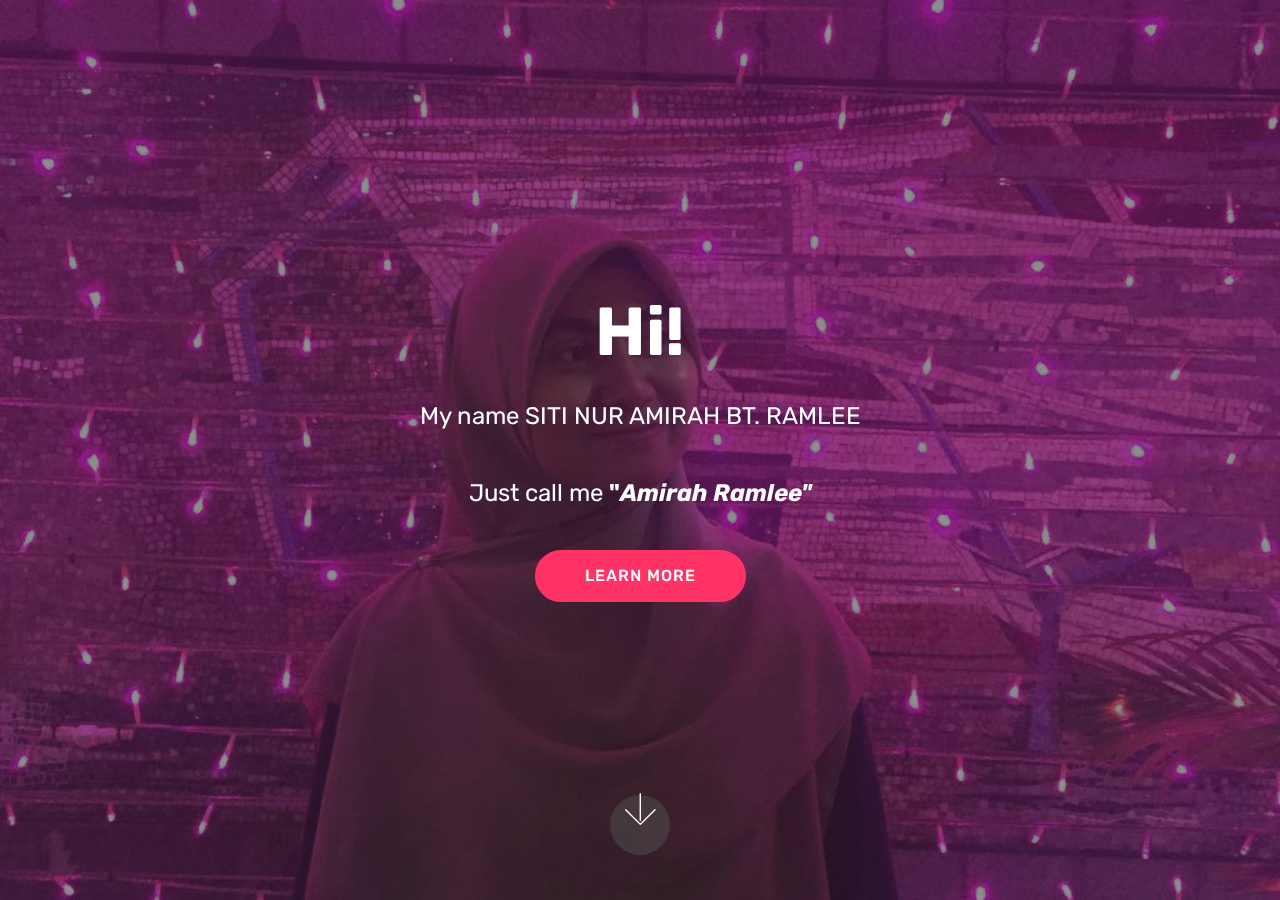
<file: index.html>
<!DOCTYPE html>
<html  >
<head>
  <!-- Site made with Mobirise Website Builder v4.10.1, https://mobirise.com -->
  <meta charset="UTF-8">
  <meta http-equiv="X-UA-Compatible" content="IE=edge">
  <meta name="generator" content="Mobirise v4.10.1, mobirise.com">
  <meta name="viewport" content="width=device-width, initial-scale=1, minimum-scale=1">
  <link rel="shortcut icon" href="assets/images/whatsapp-image-2018-12-03-at-1.16.36-am-128x128.png" type="image/x-icon">
  <meta name="description" content="">
  
  <title>Home</title>
  <link rel="stylesheet" href="assets/web/assets/mobirise-icons/mobirise-icons.css">
  <link rel="stylesheet" href="assets/tether/tether.min.css">
  <link rel="stylesheet" href="assets/bootstrap/css/bootstrap.min.css">
  <link rel="stylesheet" href="assets/bootstrap/css/bootstrap-grid.min.css">
  <link rel="stylesheet" href="assets/bootstrap/css/bootstrap-reboot.min.css">
  <link rel="stylesheet" href="assets/theme/css/style.css">
  <link rel="stylesheet" href="assets/mobirise/css/mbr-additional.css" type="text/css">
  
  
  
</head>
<body>
  <section class="header6 cid-rrsIR9JzY7 mbr-fullscreen mbr-parallax-background" id="header6-0">

    

    <div class="mbr-overlay" style="opacity: 0.5; background-color: rgb(35, 35, 35);">
    </div>

    <div class="container">
        <div class="row justify-content-md-center">
            <div class="mbr-white col-md-10">
                <h1 class="mbr-section-title align-center mbr-bold pb-3 mbr-fonts-style display-1">Hi!</h1>
                <p class="mbr-text align-center pb-3 mbr-fonts-style display-5">My name SITI NUR AMIRAH BT. RAMLEE<br><br>Just call me <strong>"<em>Amirah Ramlee"</em></strong></p>
                <div class="mbr-section-btn align-center"><a class="btn btn-md btn-secondary display-4" href="https://mobirise.co">LEARN MORE</a></div>
            </div>
        </div>
    </div>

    <div class="mbr-arrow hidden-sm-down" aria-hidden="true">
        <a href="#next">
            <i class="mbri-down mbr-iconfont"></i>
        </a>
    </div>
</section>


  <section class="engine"><a href="https://mobirise.info/e">make a website</a></section><script src="assets/web/assets/jquery/jquery.min.js"></script>
  <script src="assets/popper/popper.min.js"></script>
  <script src="assets/tether/tether.min.js"></script>
  <script src="assets/bootstrap/js/bootstrap.min.js"></script>
  <script src="assets/smoothscroll/smooth-scroll.js"></script>
  <script src="assets/parallax/jarallax.min.js"></script>
  <script src="assets/theme/js/script.js"></script>
  
  
</body>
</html>
</file>
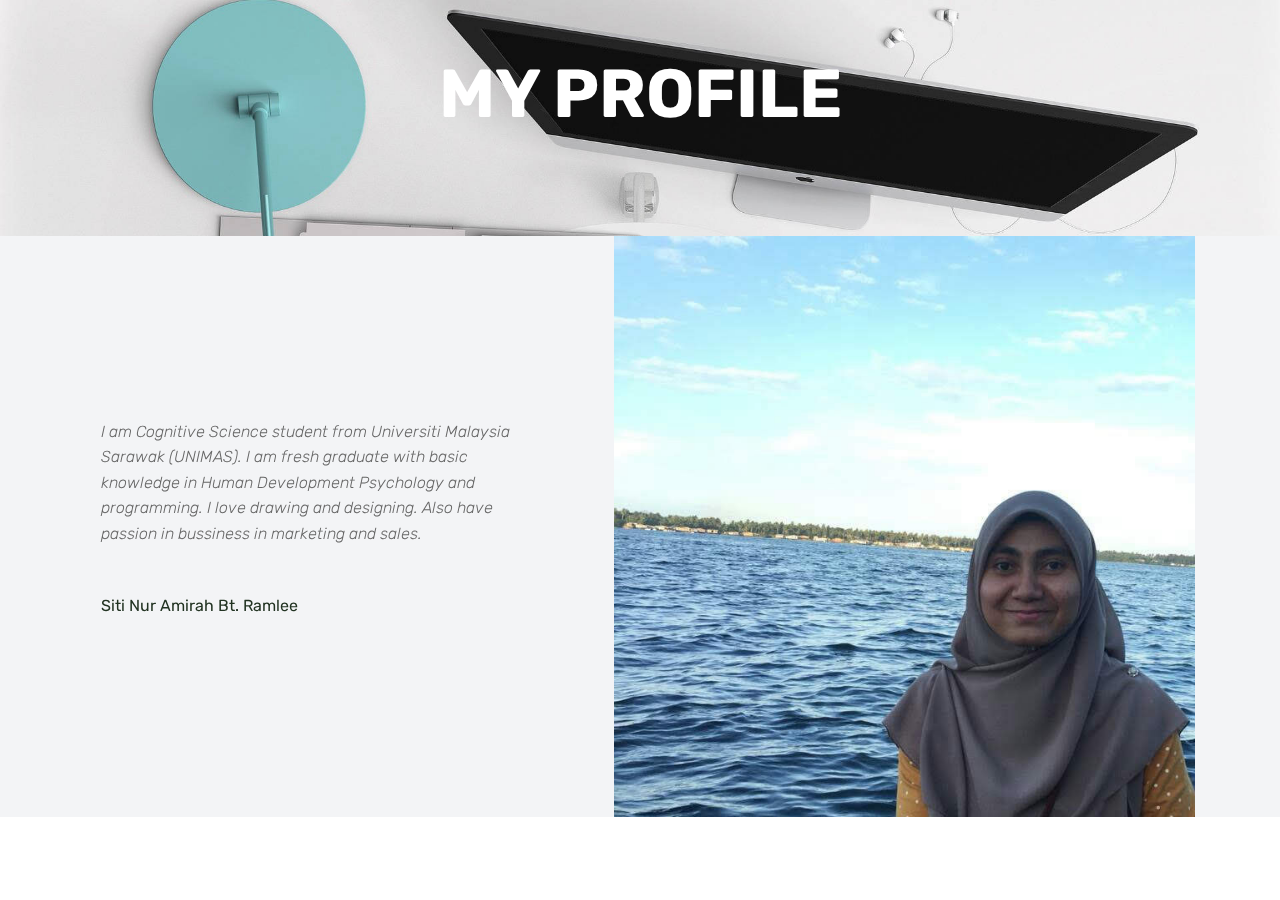
<file: page1.html>
<!DOCTYPE html>
<html  >
<head>
  <!-- Site made with Mobirise Website Builder v4.10.1, https://mobirise.com -->
  <meta charset="UTF-8">
  <meta http-equiv="X-UA-Compatible" content="IE=edge">
  <meta name="generator" content="Mobirise v4.10.1, mobirise.com">
  <meta name="viewport" content="width=device-width, initial-scale=1, minimum-scale=1">
  <link rel="shortcut icon" href="assets/images/whatsapp-image-2018-12-03-at-1.16.36-am-128x128.png" type="image/x-icon">
  <meta name="description" content="Site Creator Description">
  
  <title>Profile</title>
  <link rel="stylesheet" href="assets/tether/tether.min.css">
  <link rel="stylesheet" href="assets/bootstrap/css/bootstrap.min.css">
  <link rel="stylesheet" href="assets/bootstrap/css/bootstrap-grid.min.css">
  <link rel="stylesheet" href="assets/bootstrap/css/bootstrap-reboot.min.css">
  <link rel="stylesheet" href="assets/theme/css/style.css">
  <link rel="stylesheet" href="assets/mobirise/css/mbr-additional.css" type="text/css">
  
  
  
</head>
<body>
  <section class="mbr-section content5 cid-rrsVD8rmUF mbr-parallax-background" id="content5-5">

    

    

    <div class="container">
        <div class="media-container-row">
            <div class="title col-12 col-md-8">
                <h2 class="align-center mbr-bold mbr-white pb-3 mbr-fonts-style display-1">
                    MY PROFILE</h2>
                <h3 class="mbr-section-subtitle align-center mbr-light mbr-white pb-3 mbr-fonts-style display-5"></h3>
                
                
            </div>
        </div>
    </div>
</section>

<section class="engine"><a href="https://mobirise.info/q">free responsive website templates</a></section><section class="testimonials3 cid-rrsVOqnZpI" id="testimonials3-7">

    

    

    <div class="container">
        <div class="media-container-row">
            <div class="media-content px-3 align-self-center mbr-white py-2">
                <p class="mbr-text testimonial-text mbr-fonts-style display-7">I am Cognitive Science student from Universiti Malaysia Sarawak (UNIMAS). I am fresh graduate with basic knowledge in Human Development Psychology and programming. I love drawing and designing. Also have passion in bussiness in marketing and sales.</p>
                <p class="mbr-author-name pt-4 mb-2 mbr-fonts-style display-7"></p>
                <p class="mbr-author-desc mbr-fonts-style display-7">Siti Nur Amirah Bt. Ramlee</p>
            </div>

            <div class="mbr-figure pl-lg-5" style="width: 130%;">
              <img src="assets/images/img-20190111-222907-696x696.jpg" alt="" title="">
            </div>
        </div>
    </div>
</section>


  <script src="assets/web/assets/jquery/jquery.min.js"></script>
  <script src="assets/popper/popper.min.js"></script>
  <script src="assets/tether/tether.min.js"></script>
  <script src="assets/bootstrap/js/bootstrap.min.js"></script>
  <script src="assets/smoothscroll/smooth-scroll.js"></script>
  <script src="assets/parallax/jarallax.min.js"></script>
  <script src="assets/theme/js/script.js"></script>
  
  
</body>
</html>
</file>
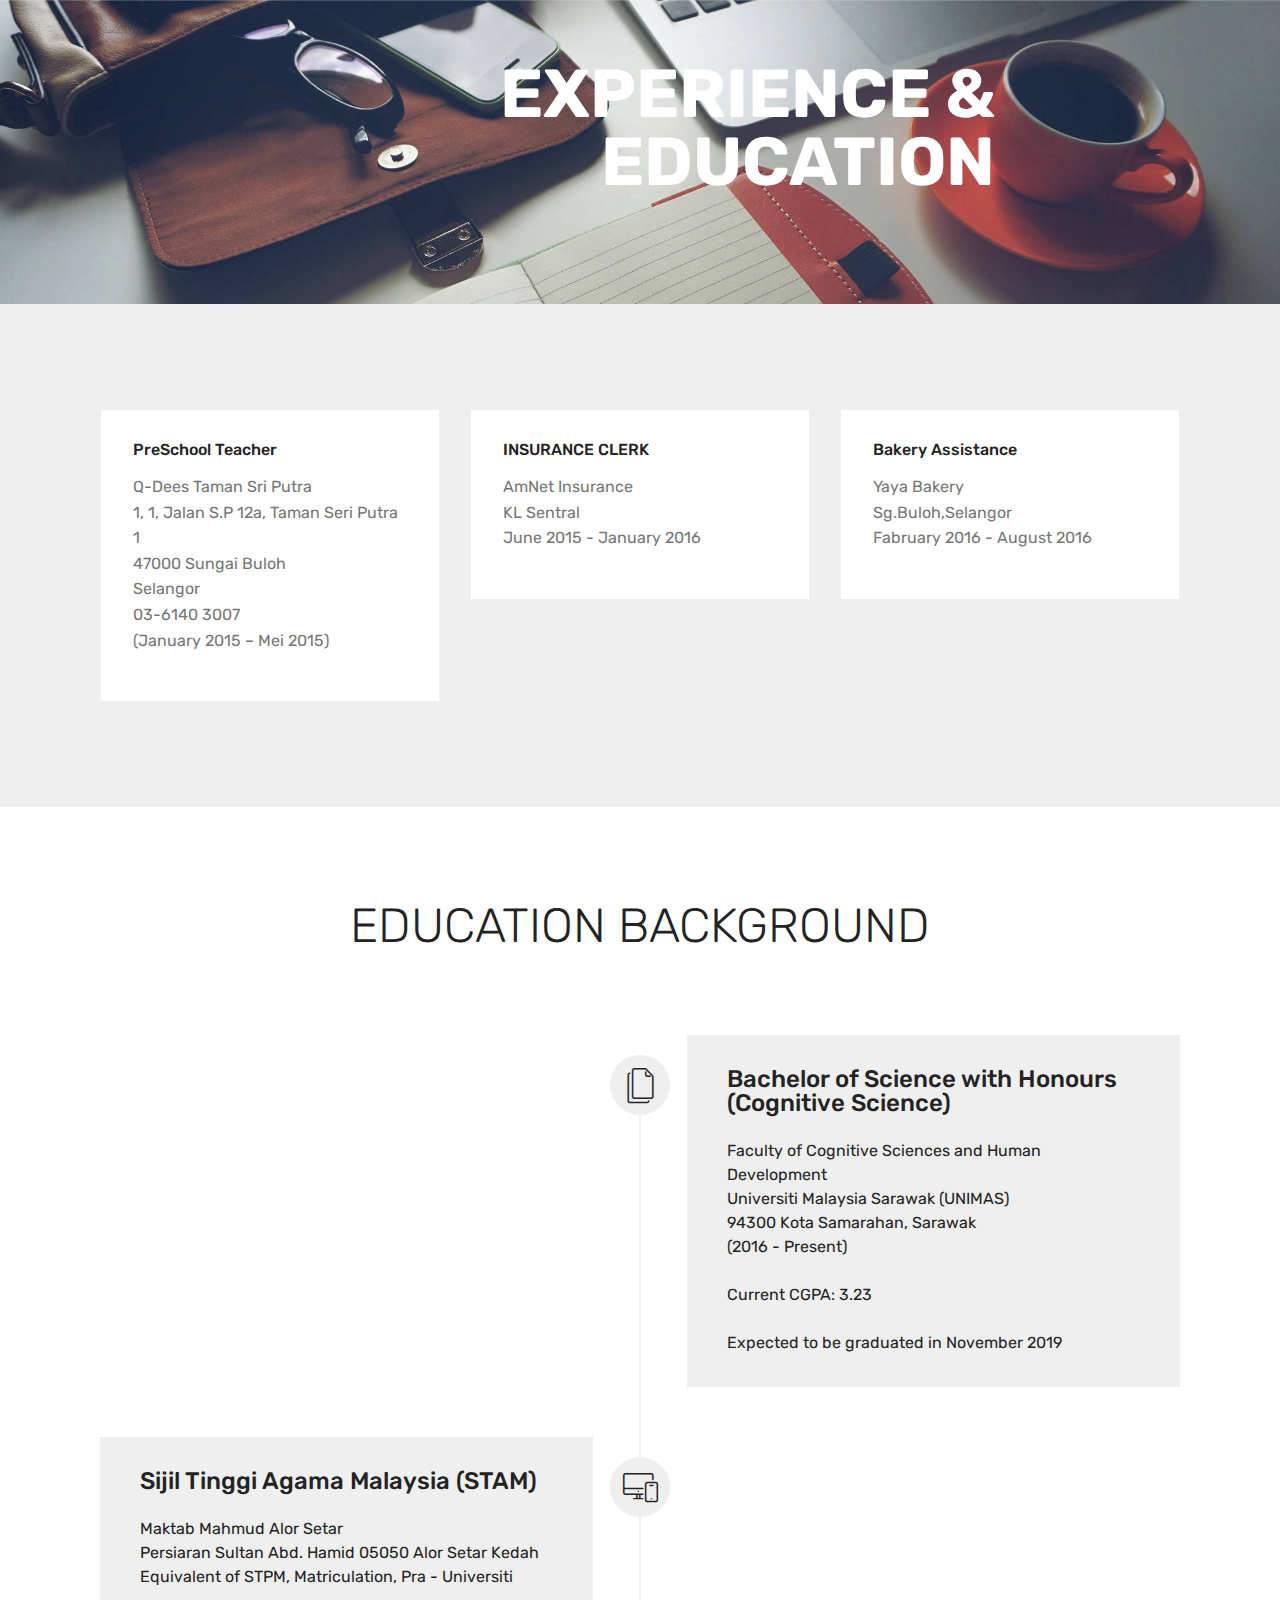
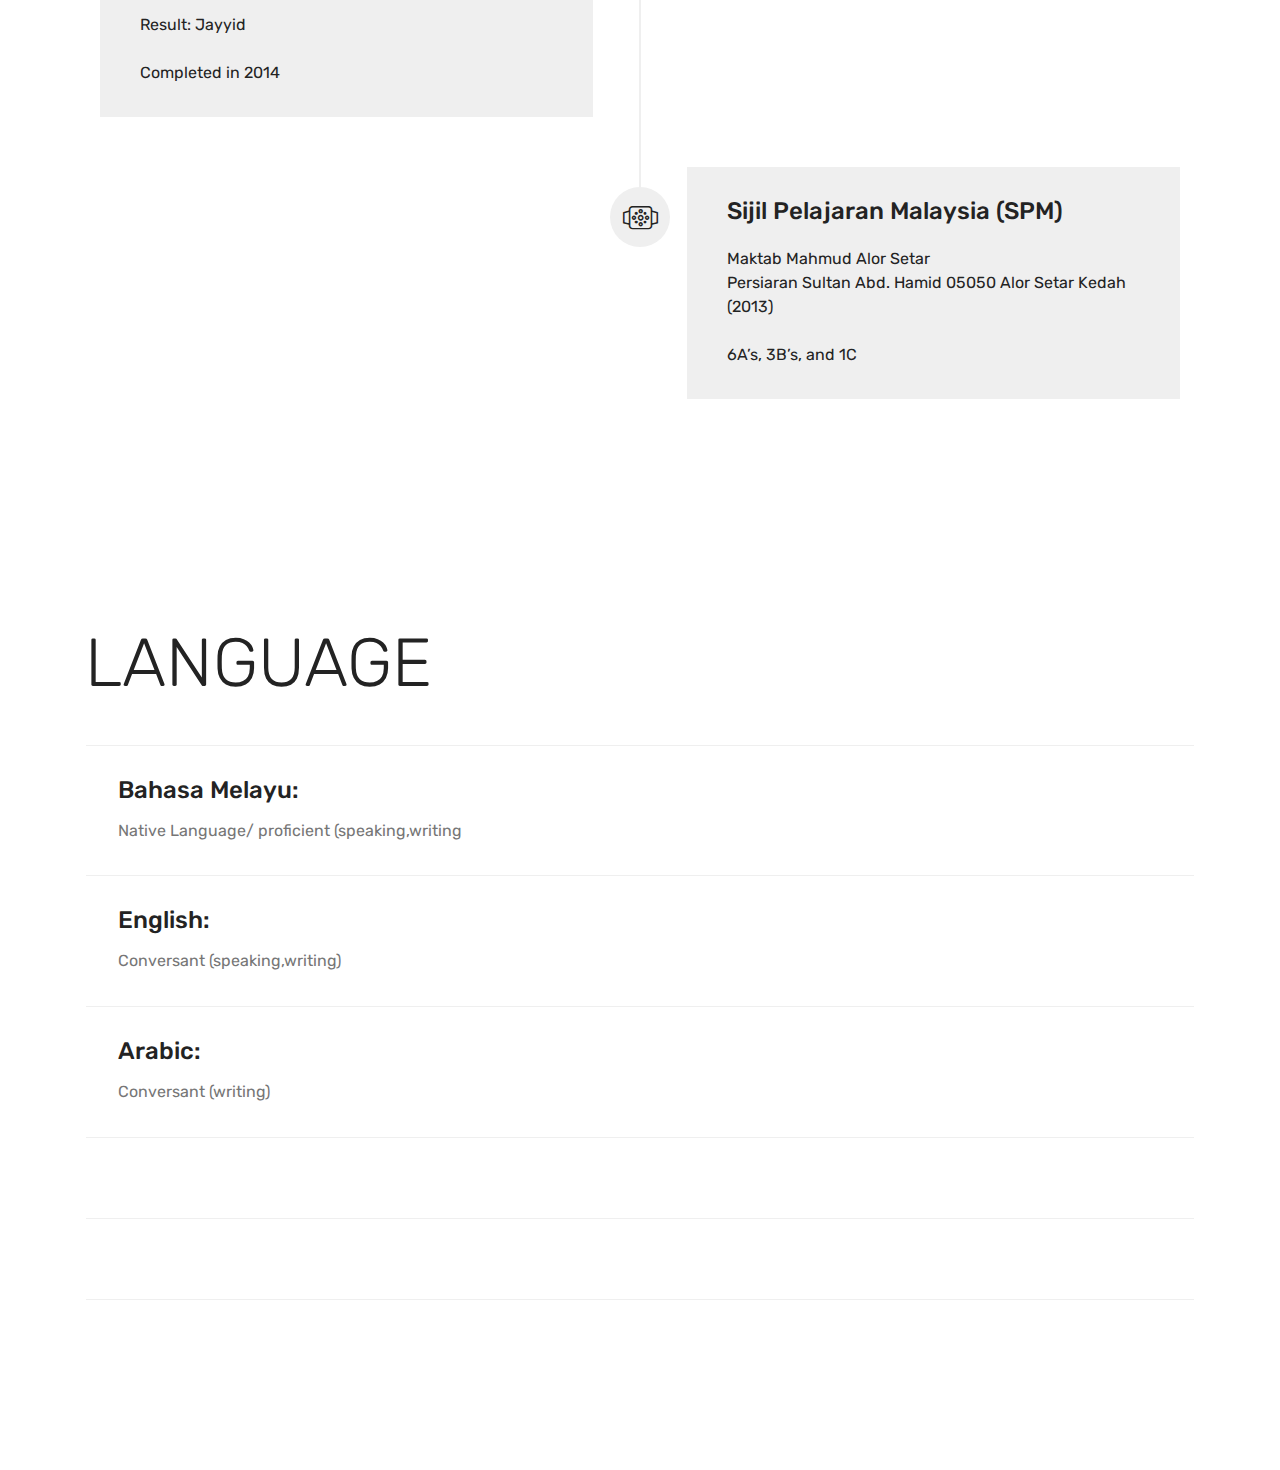
<file: page2.html>
<!DOCTYPE html>
<html  >
<head>
  <!-- Site made with Mobirise Website Builder v4.10.1, https://mobirise.com -->
  <meta charset="UTF-8">
  <meta http-equiv="X-UA-Compatible" content="IE=edge">
  <meta name="generator" content="Mobirise v4.10.1, mobirise.com">
  <meta name="viewport" content="width=device-width, initial-scale=1, minimum-scale=1">
  <link rel="shortcut icon" href="assets/images/whatsapp-image-2018-12-03-at-1.16.36-am-128x128.png" type="image/x-icon">
  <meta name="description" content="Site Generator Description">
  
  <title>Achiement</title>
  <link rel="stylesheet" href="assets/web/assets/mobirise-icons/mobirise-icons.css">
  <link rel="stylesheet" href="assets/tether/tether.min.css">
  <link rel="stylesheet" href="assets/bootstrap/css/bootstrap.min.css">
  <link rel="stylesheet" href="assets/bootstrap/css/bootstrap-grid.min.css">
  <link rel="stylesheet" href="assets/bootstrap/css/bootstrap-reboot.min.css">
  <link rel="stylesheet" href="assets/theme/css/style.css">
  <link rel="stylesheet" href="assets/mobirise/css/mbr-additional.css" type="text/css">
  
  
  
</head>
<body>
  <section class="mbr-section content5 cid-rrt2s8aK5d mbr-parallax-background" id="content5-c">

    

    

    <div class="container">
        <div class="media-container-row">
            <div class="title col-12 col-md-8">
                <h2 class="align-center mbr-bold mbr-white pb-3 mbr-fonts-style display-1">EXPERIENCE &amp; EDUCATION</h2>
                <h3 class="mbr-section-subtitle align-center mbr-light mbr-white pb-3 mbr-fonts-style display-5"></h3>
                
                
            </div>
        </div>
    </div>
</section>

<section class="engine"><a href="https://mobirise.info/r">bootstrap templates</a></section><section class="features4 cid-rrt2jaOawN" id="features4-b">
    
         

    
    <div class="container">
        <div class="media-container-row">
            <div class="card p-3 col-12 col-md-6 col-lg-4">
                <div class="card-wrapper media-container-row media-container-row">
                    <div class="card-box">
                        <h4 class="card-title pb-3 mbr-fonts-style display-7">PreSchool Teacher</h4>
                        <p class="mbr-text mbr-fonts-style display-7">Q-Dees Taman Sri Putra 
<br>1, 1, Jalan S.P 12a, Taman Seri Putra 1 
<br>47000 Sungai Buloh 
<br>Selangor 
<br>03-6140 3007 
<br>(January 2015 – Mei 2015)</p>
                    </div>
                </div>
            </div>

            <div class="card p-3 col-12 col-md-6 col-12 col-md-6 col-lg-4">
                <div class="card-wrapper media-container-row">
                    <div class="card-box">
                        <h4 class="card-title pb-3 mbr-fonts-style display-7">INSURANCE CLERK</h4>
                        <p class="mbr-text mbr-fonts-style display-7">AmNet Insurance<br>KL Sentral<br>June 2015 - January 2016</p>
                    </div>
                </div>
            </div>

            <div class="card p-3 col-12 col-md-6 col-lg-4">
                <div class="card-wrapper media-container-row">
                    <div class="card-box">
                        <h4 class="card-title pb-3 mbr-fonts-style display-7">Bakery Assistance</h4>
                        <p class="mbr-text mbr-fonts-style display-7">Yaya Bakery&nbsp;<br>Sg.Buloh,Selangor<br>Fabruary 2016 - August 2016</p>
                    </div>
                </div>
            </div>

            
        </div>
    </div>
</section>

<section class="timeline2 cid-rrsOrid75O" id="timeline2-3">

    

    

    <div class="container align-center">
        <h2 class="mbr-section-title pb-3 mbr-fonts-style display-2">EDUCATION BACKGROUND</h2>
        <h3 class="mbr-section-subtitle pb-5 mbr-fonts-style display-5"></h3>

        <div class="container timelines-container" mbri-timelines="">
            <!--1-->
            <div class="row timeline-element reverse separline">
                <span class="iconsBackground">
                    <span class="mbri-pages mbr-iconfont"></span>
                </span>          
                <div class="col-xs-12 col-md-6 align-left">
                    <div class="timeline-text-content">
                        <h4 class="mbr-timeline-title pb-3 mbr-fonts-style display-5">Bachelor of Science with Honours (Cognitive Science)</h4>
                        <p class="mbr-timeline-text mbr-fonts-style display-7">Faculty of Cognitive Sciences and Human Development
<br>Universiti Malaysia Sarawak (UNIMAS)
<br>94300 Kota Samarahan, Sarawak
<br>(2016 - Present)
<br>
<br>Current CGPA: 3.23&nbsp;<br>
<br>Expected to be graduated in November 2019</p>
                     </div>
                </div>
            </div>
            <!--2-->
            <div class="row timeline-element  separline">
                <span class="iconsBackground">
                    <span class="mbri-responsive mbr-iconfont"></span>
                </span>
                <div class="col-xs-12 col-md-6 align-left ">
                    <div class="timeline-text-content">
                        <h4 class="mbr-timeline-title pb-3 mbr-fonts-style display-5">Sijil Tinggi Agama Malaysia (STAM)</h4>
                        <p class="mbr-timeline-text mbr-fonts-style display-7">Maktab Mahmud Alor Setar
<br>Persiaran Sultan Abd. Hamid 05050 Alor Setar Kedah
<br>Equivalent of STPM, Matriculation, Pra - Universiti
<br>
<br>Result: Jayyid
<br>
<br>Completed in 2014</p>
                    </div>
                </div>
            </div>
            <!--3-->
            <div class="row timeline-element reverse">
                <span class="iconsBackground">
                    <span class="mbri-watch mbr-iconfont"></span>
                </span>
                <div class="col-xs-12 col-md-6 align-left">
                    <div class="timeline-text-content">
                        <h4 class="mbr-timeline-title pb-3 mbr-fonts-style display-5">Sijil Pelajaran Malaysia (SPM)</h4>      
                        <p class="mbr-timeline-text mbr-fonts-style display-7">Maktab Mahmud Alor Setar
<br>Persiaran Sultan Abd. Hamid 05050 Alor Setar Kedah
<br>(2013)
<br><br>6A’s, 3B’s, and 1C</p>
                    </div>
                </div>
            </div>
            <!--4-->
            
            <!--5-->
            
            <!--6-->
            
            <!--7-->
            
            <!--8-->
            
            <!--9-->
            
            <!--10-->
            
            <!--11-->
            
            <!--12-->
            
        </div>
    </div>
</section>

<section class="services5 cid-rrt6535V6b" id="services5-e">
    <!---->
    
    <!---->
    <!--Overlay-->
    
    <!--Container-->
    <div class="container">
        <div class="row">
            <!--Titles-->
            <div class="title pb-5 col-12">
                <h2 class="align-left mbr-fonts-style m-0 display-1">
                    LANGUAGE
                </h2>
                
            </div>
            <!--Card-1-->
            <div class="card px-3 col-12">
                <div class="card-wrapper media-container-row media-container-row">
                    <div class="card-box">
                        <div class="top-line pb-3">
                            <h4 class="card-title mbr-fonts-style display-5">Bahasa Melayu:</h4>
                            <p class="mbr-text cost mbr-fonts-style m-0 display-5"></p>
                        </div>
                        <div class="bottom-line">
                            <p class="mbr-text mbr-fonts-style m-0 b-descr display-7">
                                Native Language/ proficient (speaking,writing
                            </p>
                        </div>
                    </div>
                </div>
            </div>
            <!--Card-2-->
            <div class="card px-3 col-12">
                <div class="card-wrapper media-container-row media-container-row">
                    <div class="card-box">
                        <div class="top-line pb-3">
                            <h4 class="card-title mbr-fonts-style display-5">
                                English:
                            </h4>
                            <p class="mbr-text cost mbr-fonts-style m-0 display-5"></p>
                        </div>
                        <div class="bottom-line">
                            <p class="mbr-text mbr-fonts-style m-0 b-descr display-7">
                                Conversant (speaking,writing)
                            </p>
                        </div>
                    </div>
                </div>
            </div>
            <!--Card-3-->
            <div class="card px-3 col-12">
                <div class="card-wrapper media-container-row media-container-row">
                    <div class="card-box">
                        <div class="top-line pb-3">
                            <h4 class="card-title mbr-fonts-style display-5">
                                Arabic:
                            </h4>
                            <p class="mbr-text cost mbr-fonts-style m-0 display-5"></p>
                        </div>
                        <div class="bottom-line">
                            <p class="mbr-text mbr-fonts-style m-0 b-descr display-7">Conversant (writing)</p>
                        </div>
                    </div>
                </div>
            </div>
            <!--Card-4-->
            <div class="card px-3 col-12">
                <div class="card-wrapper media-container-row media-container-row">
                    <div class="card-box">
                        <div class="top-line pb-3">
                            <h4 class="card-title mbr-fonts-style display-5"></h4>
                            <p class="mbr-text cost mbr-fonts-style m-0 display-5"></p>
                        </div>
                        <div class="bottom-line">
                            <p class="mbr-text mbr-fonts-style m-0 b-descr display-7"></p>
                        </div>
                    </div>
                </div>
            </div>
            <!--Card-5-->
            <div class="card px-3 col-12">
                <div class="card-wrapper media-container-row media-container-row">
                    <div class="card-box">
                        <div class="top-line pb-3">
                            <h4 class="card-title mbr-fonts-style display-5"></h4>
                            <p class="mbr-text cost mbr-fonts-style m-0 display-5"></p>
                        </div>
                        <div class="bottom-line">
                            <p class="mbr-text mbr-fonts-style m-0 b-descr display-7"></p>
                        </div>
                    </div>
                </div>
            </div>
            <!--Card-6-->
            <div class="card px-3 col-12">
                <div class="card-wrapper media-container-row media-container-row">
                    <div class="card-box">
                        <div class="top-line pb-3">
                            <h4 class="card-title mbr-fonts-style display-5"></h4>
                            <p class="mbr-text cost mbr-fonts-style m-0 display-5"></p>
                        </div>
                        <div class="bottom-line">
                            <p class="mbr-text mbr-fonts-style m-0 b-descr display-7"></p>
                        </div>
                    </div>
                </div>
            </div>
            <!--Card-7-->
            
            <!--Card-8-->
            
            <!--Card-9-->
            
            <!--Card-10-->
            
            <!--Card-11-->
            
            <!--Card-12-->
            
        </div>
    </div>
</section>


  <script src="assets/web/assets/jquery/jquery.min.js"></script>
  <script src="assets/popper/popper.min.js"></script>
  <script src="assets/tether/tether.min.js"></script>
  <script src="assets/bootstrap/js/bootstrap.min.js"></script>
  <script src="assets/smoothscroll/smooth-scroll.js"></script>
  <script src="assets/parallax/jarallax.min.js"></script>
  <script src="assets/theme/js/script.js"></script>
  
  
</body>
</html>
</file>
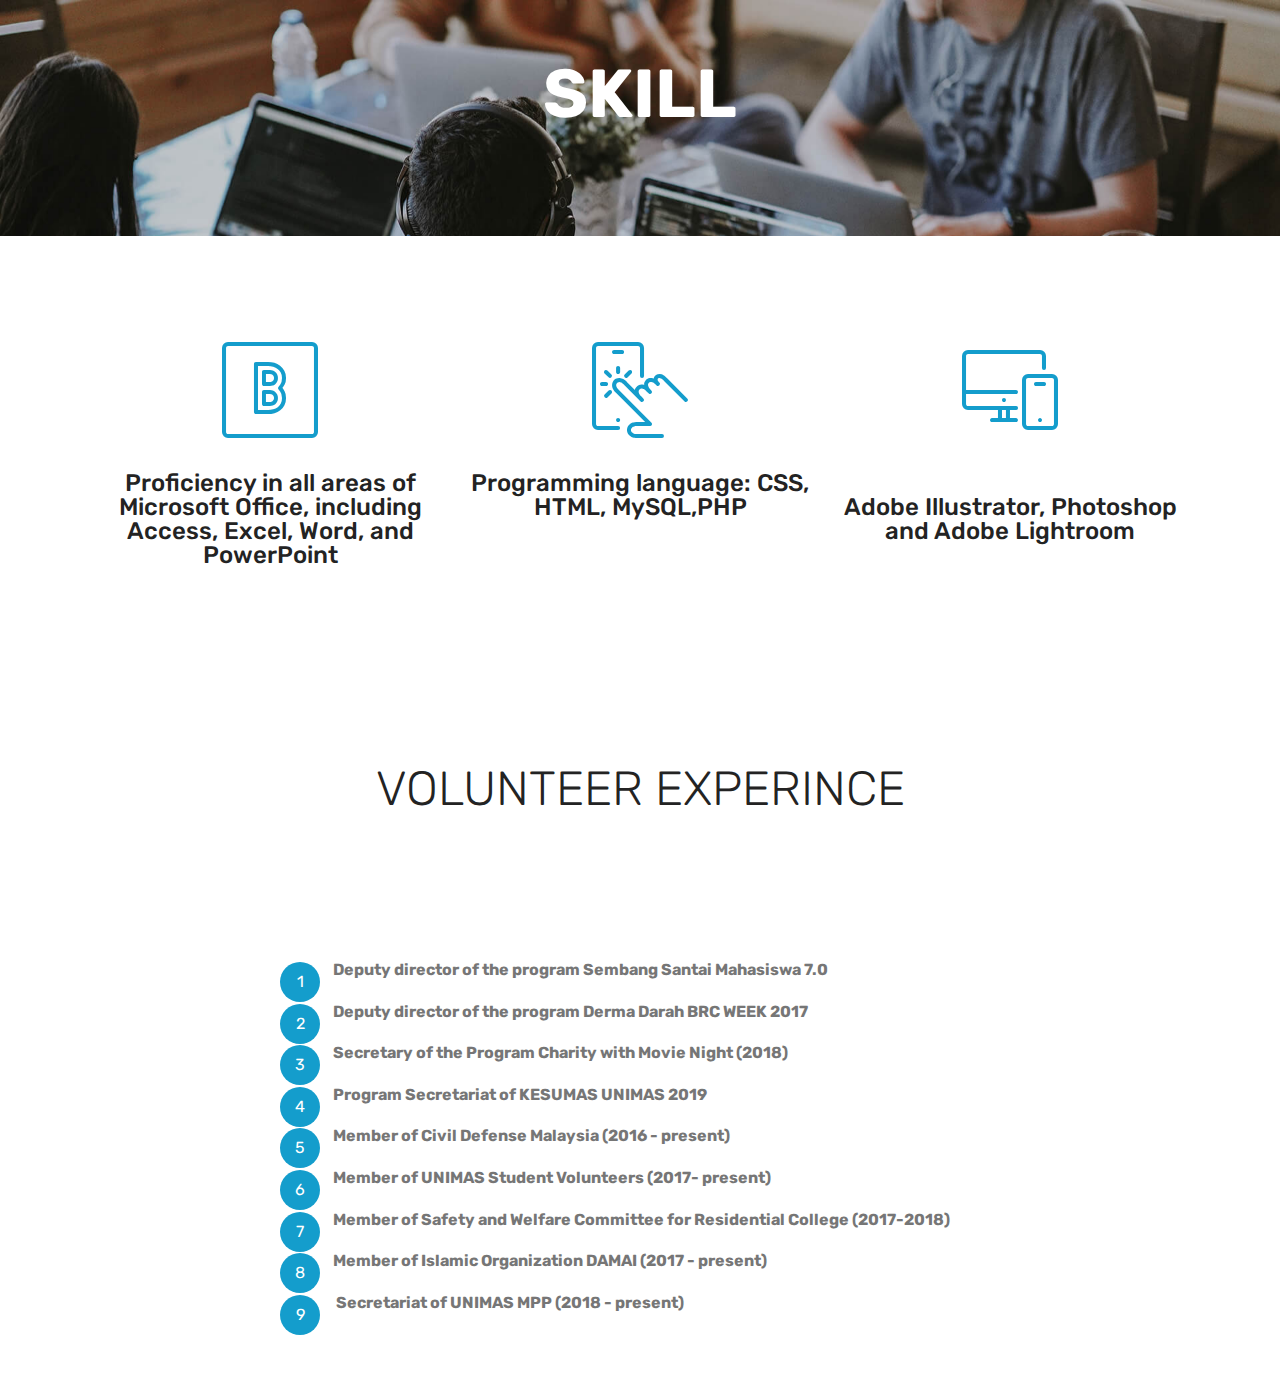
<file: page3.html>
<!DOCTYPE html>
<html  >
<head>
  <!-- Site made with Mobirise Website Builder v4.10.1, https://mobirise.com -->
  <meta charset="UTF-8">
  <meta http-equiv="X-UA-Compatible" content="IE=edge">
  <meta name="generator" content="Mobirise v4.10.1, mobirise.com">
  <meta name="viewport" content="width=device-width, initial-scale=1, minimum-scale=1">
  <link rel="shortcut icon" href="assets/images/whatsapp-image-2018-12-03-at-1.16.36-am-128x128.png" type="image/x-icon">
  <meta name="description" content="Website Maker Description">
  
  <title>Skill</title>
  <link rel="stylesheet" href="assets/web/assets/mobirise-icons/mobirise-icons.css">
  <link rel="stylesheet" href="assets/tether/tether.min.css">
  <link rel="stylesheet" href="assets/bootstrap/css/bootstrap.min.css">
  <link rel="stylesheet" href="assets/bootstrap/css/bootstrap-grid.min.css">
  <link rel="stylesheet" href="assets/bootstrap/css/bootstrap-reboot.min.css">
  <link rel="stylesheet" href="assets/theme/css/style.css">
  <link rel="stylesheet" href="assets/mobirise/css/mbr-additional.css" type="text/css">
  
  
  
</head>
<body>
  <section class="mbr-section content5 cid-rrt6ZhqMpM mbr-parallax-background" id="content5-f">

    

    

    <div class="container">
        <div class="media-container-row">
            <div class="title col-12 col-md-8">
                <h2 class="align-center mbr-bold mbr-white pb-3 mbr-fonts-style display-1">SKILL</h2>
                <h3 class="mbr-section-subtitle align-center mbr-light mbr-white pb-3 mbr-fonts-style display-5"></h3>
                
                
            </div>
        </div>
    </div>
</section>

<section class="engine"><a href="https://mobirise.info/f">easy web maker</a></section><section class="features1 cid-rrt72G1Xoo" id="features1-g">
    
    

    
    <div class="container">
        <div class="media-container-row">

            <div class="card p-3 col-12 col-md-6 col-lg-4">
                <div class="card-img pb-3">
                    <span class="mbri-bootstrap mbr-iconfont"></span>
                </div>
                <div class="card-box">
                    <h4 class="card-title py-3 mbr-fonts-style display-5">Proficiency in all areas of Microsoft Office, including Access, Excel, Word, and PowerPoint</h4>
                    <p class="mbr-text mbr-fonts-style display-7"></p>
                </div>
            </div>

            <div class="card p-3 col-12 col-md-6 col-lg-4">
                <div class="card-img pb-3">
                    <span class="mbri-touch mbr-iconfont"></span>
                </div>
                <div class="card-box">
                    <h4 class="card-title py-3 mbr-fonts-style display-5">Programming language: CSS, HTML, MySQL,PHP</h4>
                    <p class="mbr-text mbr-fonts-style display-7"></p>
                </div>
            </div>

            <div class="card p-3 col-12 col-md-6 col-lg-4">
                <div class="card-img pb-3">
                    <span class="mbri-responsive mbr-iconfont"></span>
                </div>
                <div class="card-box">
                    <h4 class="card-title py-3 mbr-fonts-style display-5"><br>Adobe Illustrator, Photoshop and Adobe Lightroom</h4>
                    <p class="mbr-text mbr-fonts-style display-7"></p>
                </div>
            </div>

            

        </div>

    </div>

</section>

<section class="mbr-section content4 cid-rrt8gIqBYj" id="content4-k">

    

    <div class="container">
        <div class="media-container-row">
            <div class="title col-12 col-md-8">
                <h2 class="align-center pb-3 mbr-fonts-style display-2">VOLUNTEER EXPERINCE</h2>
                <h3 class="mbr-section-subtitle align-center mbr-light mbr-fonts-style display-5"></h3>
                
            </div>
        </div>
    </div>
</section>

<section class="mbr-section article content11 cid-rrt8chuaKG" id="content11-i">
     

    <div class="container">
        <div class="media-container-row">
            <div class="mbr-text counter-container col-12 col-md-8 mbr-fonts-style display-7">
                <ol>
                    <li><strong>Deputy director of the program Sembang Santai Mahasiswa 7.0</strong></li><li><strong>Deputy director of the program Derma Darah BRC WEEK 2017</strong></li><li><strong>Secretary of the Program Charity with Movie Night (2018)</strong></li><li><strong>Program Secretariat of KESUMAS UNIMAS 2019</strong></li><li><strong>Member of Civil Defense Malaysia (2016 - present)</strong></li>
                    <li><strong>Member of UNIMAS Student Volunteers (2017- present)</strong></li>
                    <li><strong>Member of Safety and Welfare Committee for Residential College (2017-2018)</strong></li><li><strong>Member of Islamic Organization DAMAI (2017 - present)</strong></li><li><strong>&nbsp;Secretariat of UNIMAS MPP (2018 - present)</strong></li>
                </ol>
            </div>
        </div>
    </div>
</section>


  <script src="assets/web/assets/jquery/jquery.min.js"></script>
  <script src="assets/popper/popper.min.js"></script>
  <script src="assets/tether/tether.min.js"></script>
  <script src="assets/bootstrap/js/bootstrap.min.js"></script>
  <script src="assets/smoothscroll/smooth-scroll.js"></script>
  <script src="assets/parallax/jarallax.min.js"></script>
  <script src="assets/theme/js/script.js"></script>
  
  
</body>
</html>
</file>
<file: assets/web/assets/mobirise-icons/mobirise-icons.css>
@font-face {
  font-family: 'MobiriseIcons';
  src:  url('mobirise-icons.eot?spat4u');
  src:  url('mobirise-icons.eot?spat4u#iefix') format('embedded-opentype'),
    url('mobirise-icons.ttf?spat4u') format('truetype'),
    url('mobirise-icons.woff?spat4u') format('woff'),
    url('mobirise-icons.svg?spat4u#MobiriseIcons') format('svg');
  font-weight: normal;
  font-style: normal;
}

[class^="mbri-"], [class*=" mbri-"] {
  /* use !important to prevent issues with browser extensions that change fonts */
  font-family: MobiriseIcons !important;
  speak: none;
  font-style: normal;
  font-weight: normal;
  font-variant: normal;
  text-transform: none;
  line-height: 1;

  /* Better Font Rendering =========== */
  -webkit-font-smoothing: antialiased;
  -moz-osx-font-smoothing: grayscale;
}

.mbri-add-submenu:before {
  content: "\e900";
}
.mbri-alert:before {
  content: "\e901";
}
.mbri-align-center:before {
  content: "\e902";
}
.mbri-align-justify:before {
  content: "\e903";
}
.mbri-align-left:before {
  content: "\e904";
}
.mbri-align-right:before {
  content: "\e905";
}
.mbri-android:before {
  content: "\e906";
}
.mbri-apple:before {
  content: "\e907";
}
.mbri-arrow-down:before {
  content: "\e908";
}
.mbri-arrow-next:before {
  content: "\e909";
}
.mbri-arrow-prev:before {
  content: "\e90a";
}
.mbri-arrow-up:before {
  content: "\e90b";
}
.mbri-bold:before {
  content: "\e90c";
}
.mbri-bookmark:before {
  content: "\e90d";
}
.mbri-bootstrap:before {
  content: "\e90e";
}
.mbri-briefcase:before {
  content: "\e90f";
}
.mbri-browse:before {
  content: "\e910";
}
.mbri-bulleted-list:before {
  content: "\e911";
}
.mbri-calendar:before {
  content: "\e912";
}
.mbri-camera:before {
  content: "\e913";
}
.mbri-cart-add:before {
  content: "\e914";
}
.mbri-cart-full:before {
  content: "\e915";
}
.mbri-cash:before {
  content: "\e916";
}
.mbri-change-style:before {
  content: "\e917";
}
.mbri-chat:before {
  content: "\e918";
}
.mbri-clock:before {
  content: "\e919";
}
.mbri-close:before {
  content: "\e91a";
}
.mbri-cloud:before {
  content: "\e91b";
}
.mbri-code:before {
  content: "\e91c";
}
.mbri-contact-form:before {
  content: "\e91d";
}
.mbri-credit-card:before {
  content: "\e91e";
}
.mbri-cursor-click:before {
  content: "\e91f";
}
.mbri-cust-feedback:before {
  content: "\e920";
}
.mbri-database:before {
  content: "\e921";
}
.mbri-delivery:before {
  content: "\e922";
}
.mbri-desktop:before {
  content: "\e923";
}
.mbri-devices:before {
  content: "\e924";
}
.mbri-down:before {
  content: "\e925";
}
.mbri-download:before {
  content: "\e989";
}
.mbri-drag-n-drop:before {
  content: "\e927";
}
.mbri-drag-n-drop2:before {
  content: "\e928";
}
.mbri-edit:before {
  content: "\e929";
}
.mbri-edit2:before {
  content: "\e92a";
}
.mbri-error:before {
  content: "\e92b";
}
.mbri-extension:before {
  content: "\e92c";
}
.mbri-features:before {
  content: "\e92d";
}
.mbri-file:before {
  content: "\e92e";
}
.mbri-flag:before {
  content: "\e92f";
}
.mbri-folder:before {
  content: "\e930";
}
.mbri-gift:before {
  content: "\e931";
}
.mbri-github:before {
  content: "\e932";
}
.mbri-globe:before {
  content: "\e933";
}
.mbri-globe-2:before {
  content: "\e934";
}
.mbri-growing-chart:before {
  content: "\e935";
}
.mbri-hearth:before {
  content: "\e936";
}
.mbri-help:before {
  content: "\e937";
}
.mbri-home:before {
  content: "\e938";
}
.mbri-hot-cup:before {
  content: "\e939";
}
.mbri-idea:before {
  content: "\e93a";
}
.mbri-image-gallery:before {
  content: "\e93b";
}
.mbri-image-slider:before {
  content: "\e93c";
}
.mbri-info:before {
  content: "\e93d";
}
.mbri-italic:before {
  content: "\e93e";
}
.mbri-key:before {
  content: "\e93f";
}
.mbri-laptop:before {
  content: "\e940";
}
.mbri-layers:before {
  content: "\e941";
}
.mbri-left-right:before {
  content: "\e942";
}
.mbri-left:before {
  content: "\e943";
}
.mbri-letter:before {
  content: "\e944";
}
.mbri-like:before {
  content: "\e945";
}
.mbri-link:before {
  content: "\e946";
}
.mbri-lock:before {
  content: "\e947";
}
.mbri-login:before {
  content: "\e948";
}
.mbri-logout:before {
  content: "\e949";
}
.mbri-magic-stick:before {
  content: "\e94a";
}
.mbri-map-pin:before {
  content: "\e94b";
}
.mbri-menu:before {
  content: "\e94c";
}
.mbri-mobile:before {
  content: "\e94d";
}
.mbri-mobile2:before {
  content: "\e94e";
}
.mbri-mobirise:before {
  content: "\e94f";
}
.mbri-more-horizontal:before {
  content: "\e950";
}
.mbri-more-vertical:before {
  content: "\e951";
}
.mbri-music:before {
  content: "\e952";
}
.mbri-new-file:before {
  content: "\e953";
}
.mbri-numbered-list:before {
  content: "\e954";
}
.mbri-opened-folder:before {
  content: "\e955";
}
.mbri-pages:before {
  content: "\e956";
}
.mbri-paper-plane:before {
  content: "\e957";
}
.mbri-paperclip:before {
  content: "\e958";
}
.mbri-photo:before {
  content: "\e959";
}
.mbri-photos:before {
  content: "\e95a";
}
.mbri-pin:before {
  content: "\e95b";
}
.mbri-play:before {
  content: "\e95c";
}
.mbri-plus:before {
  content: "\e95d";
}
.mbri-preview:before {
  content: "\e95e";
}
.mbri-print:before {
  content: "\e95f";
}
.mbri-protect:before {
  content: "\e960";
}
.mbri-question:before {
  content: "\e961";
}
.mbri-quote-left:before {
  content: "\e962";
}
.mbri-quote-right:before {
  content: "\e963";
}
.mbri-refresh:before {
  content: "\e964";
}
.mbri-responsive:before {
  content: "\e965";
}
.mbri-right:before {
  content: "\e966";
}
.mbri-rocket:before {
  content: "\e967";
}
.mbri-sad-face:before {
  content: "\e968";
}
.mbri-sale:before {
  content: "\e969";
}
.mbri-save:before {
  content: "\e96a";
}
.mbri-search:before {
  content: "\e96b";
}
.mbri-setting:before {
  content: "\e96c";
}
.mbri-setting2:before {
  content: "\e96d";
}
.mbri-setting3:before {
  content: "\e96e";
}
.mbri-share:before {
  content: "\e96f";
}
.mbri-shopping-bag:before {
  content: "\e970";
}
.mbri-shopping-basket:before {
  content: "\e971";
}
.mbri-shopping-cart:before {
  content: "\e972";
}
.mbri-sites:before {
  content: "\e973";
}
.mbri-smile-face:before {
  content: "\e974";
}
.mbri-speed:before {
  content: "\e975";
}
.mbri-star:before {
  content: "\e976";
}
.mbri-success:before {
  content: "\e977";
}
.mbri-sun:before {
  content: "\e978";
}
.mbri-sun2:before {
  content: "\e979";
}
.mbri-tablet:before {
  content: "\e97a";
}
.mbri-tablet-vertical:before {
  content: "\e97b";
}
.mbri-target:before {
  content: "\e97c";
}
.mbri-timer:before {
  content: "\e97d";
}
.mbri-to-ftp:before {
  content: "\e97e";
}
.mbri-to-local-drive:before {
  content: "\e97f";
}
.mbri-touch-swipe:before {
  content: "\e980";
}
.mbri-touch:before {
  content: "\e981";
}
.mbri-trash:before {
  content: "\e982";
}
.mbri-underline:before {
  content: "\e983";
}
.mbri-unlink:before {
  content: "\e984";
}
.mbri-unlock:before {
  content: "\e985";
}
.mbri-up-down:before {
  content: "\e986";
}
.mbri-up:before {
  content: "\e987";
}
.mbri-update:before {
  content: "\e988";
}
.mbri-upload:before {
 content: "\e926"; 
}
.mbri-user:before {
  content: "\e98a";
}
.mbri-user2:before {
  content: "\e98b";
}
.mbri-users:before {
  content: "\e98c";
}
.mbri-video:before {
  content: "\e98d";
}
.mbri-video-play:before {
  content: "\e98e";
}
.mbri-watch:before {
  content: "\e98f";
}
.mbri-website-theme:before {
  content: "\e990";
}
.mbri-wifi:before {
  content: "\e991";
}
.mbri-windows:before {
  content: "\e992";
}
.mbri-zoom-out:before {
  content: "\e993";
}
.mbri-redo:before {
  content: "\e994";
}
.mbri-undo:before {
  content: "\e995";
}
</file>
<file: assets/theme/css/style.css>
/*!
 * Mobirise v4 theme (https://mobirise.com/)
 * Copyright 2017 Mobirise
 */section{background-color:#eeeeee}section,.container,.container-fluid{position:relative;word-wrap:break-word}a.mbr-iconfont:hover{text-decoration:none}.article .lead p,.article .lead ul,.article .lead ol,.article .lead pre,.article .lead blockquote{margin-bottom:0}a{font-style:normal;font-weight:400;cursor:pointer}a,a:hover{text-decoration:none}figure{margin-bottom:0}body{color:#232323}h1,h2,h3,h4,h5,h6,.h1,.h2,.h3,.h4,.h5,.h6,.display-1,.display-2,.display-3,.display-4{line-height:1;word-break:break-word;word-wrap:break-word}b,strong{font-weight:bold}blockquote{padding:10px 0 10px 20px;position:relative;border-left:2px solid;border-color:#ff3366}input:-webkit-autofill,input:-webkit-autofill:hover,input:-webkit-autofill:focus,input:-webkit-autofill:active{transition-delay:9999s;transition-property:background-color, color}textarea[type="hidden"]{display:none}body{position:relative}section{background-position:50% 50%;background-repeat:no-repeat;background-size:cover}section .mbr-background-video,section .mbr-background-video-preview{position:absolute;bottom:0;left:0;right:0;top:0}.hidden{visibility:hidden}.mbr-z-index20{z-index:20}/*! Base colors */.mbr-white{color:#ffffff}.mbr-black{color:#000000}.mbr-bg-white{background-color:#ffffff}.mbr-bg-black{background-color:#000000}/*! Text-aligns */.align-left{text-align:left}.align-center{text-align:center}.align-right{text-align:right}@media (max-width: 767px){.align-left,.align-center,.align-right,.mbr-section-btn,.mbr-section-title{text-align:center}}/*! Font-weight  */.mbr-light{font-weight:300}.mbr-regular{font-weight:400}.mbr-semibold{font-weight:500}.mbr-bold{font-weight:700}/*! Media  */.media-size-item{-webkit-flex:1 1 auto;-moz-flex:1 1 auto;-ms-flex:1 1 auto;-o-flex:1 1 auto;flex:1 1 auto}.media-content{-webkit-flex-basis:100%;flex-basis:100%}.media-container-row{display:-ms-flexbox;display:-webkit-flex;display:flex;-webkit-flex-direction:row;-ms-flex-direction:row;flex-direction:row;-webkit-flex-wrap:wrap;-ms-flex-wrap:wrap;flex-wrap:wrap;-webkit-justify-content:center;-ms-flex-pack:center;justify-content:center;-webkit-align-content:center;-ms-flex-line-pack:center;align-content:center;-webkit-align-items:start;-ms-flex-align:start;align-items:start}.media-container-row .media-size-item{width:400px}.media-container-column{display:-ms-flexbox;display:-webkit-flex;display:flex;-webkit-flex-direction:column;-ms-flex-direction:column;flex-direction:column;-webkit-flex-wrap:wrap;-ms-flex-wrap:wrap;flex-wrap:wrap;-webkit-justify-content:center;-ms-flex-pack:center;justify-content:center;-webkit-align-content:center;-ms-flex-line-pack:center;align-content:center;-webkit-align-items:stretch;-ms-flex-align:stretch;align-items:stretch}.media-container-column>*{width:100%}@media (min-width: 992px){.media-container-row{-webkit-flex-wrap:nowrap;-ms-flex-wrap:nowrap;flex-wrap:nowrap}}figure{overflow:hidden}figure[mbr-media-size]{transition:width 0.1s}.mbr-figure img,.mbr-figure iframe{display:block;width:100%}.card{background-color:transparent;border:none}.card-box{flex:0 0 100%}.card-img{text-align:center;flex-shrink:0;-webkit-flex-shrink:0}.media{max-width:100%;margin:0 auto}.mbr-figure{-ms-flex-item-align:center;-ms-grid-row-align:center;-webkit-align-self:center;align-self:center}.media-container>div{max-width:100%}.mbr-figure img,.card-img img{width:100%}@media (max-width: 991px){.media-size-item{width:auto !important}.media{width:auto}.mbr-figure{width:100% !important}}/*! Buttons */.mbr-section-btn{margin-left:-.25rem;margin-right:-.25rem;font-size:0}nav .mbr-section-btn{margin-left:0rem;margin-right:0rem}/*! Btn icon margin */.btn .mbr-iconfont,.btn.btn-sm .mbr-iconfont{cursor:pointer;margin-right:0.5rem}.btn.btn-md .mbr-iconfont,.btn.btn-md .mbr-iconfont{margin-right:0.8rem}.mbr-regular{font-weight:400}.mbr-semibold{font-weight:500}.mbr-bold{font-weight:700}[type="submit"]{-webkit-appearance:none}/*! Full-screen */.mbr-fullscreen .mbr-overlay{min-height:100vh}.mbr-fullscreen{display:flex;display:-webkit-flex;display:-moz-flex;display:-ms-flex;display:-o-flex;align-items:center;-webkit-align-items:center;min-height:100vh;padding-top:3rem;padding-bottom:3rem}/*! Map */.map{height:25rem;position:relative}.map iframe{width:100%;height:100%}.form-asterisk{font-family:initial;position:absolute;top:-2px;font-weight:normal}/*! Scroll to top arrow */.mbr-arrow-up{bottom:25px;right:90px;position:fixed;text-align:right;z-index:5000;color:#ffffff;font-size:32px;transform:rotate(180deg);-webkit-transform:rotate(180deg)}.mbr-arrow-up a{background:rgba(0,0,0,0.2);border-radius:3px;color:#fff;display:inline-block;height:60px;width:60px;outline-style:none !important;position:relative;text-decoration:none;transition:all .3s ease-in-out;cursor:pointer;text-align:center}.mbr-arrow-up a:hover{background-color:rgba(0,0,0,0.4)}.mbr-arrow-up a i{line-height:60px}.mbr-arrow-up-icon{display:block;color:#fff}.mbr-arrow-up-icon::before{content:"\203a";display:inline-block;font-family:serif;font-size:32px;line-height:1;font-style:normal;position:relative;top:6px;left:-4px;-webkit-transform:rotate(-90deg);transform:rotate(-90deg)}/*! Arrow Down */.mbr-arrow{position:absolute;bottom:45px;left:50%;width:60px;height:60px;cursor:pointer;background-color:rgba(80,80,80,0.5);border-radius:50%;-webkit-transform:translateX(-50%);transform:translateX(-50%)}.mbr-arrow>a{display:inline-block;text-decoration:none;outline-style:none;-webkit-animation:arrowdown 1.7s ease-in-out infinite;animation:arrowdown 1.7s ease-in-out infinite}.mbr-arrow>a>i{position:absolute;top:-2px;left:15px;font-size:2rem}@keyframes arrowdown{0%{transform:translateY(0px);-webkit-transform:translateY(0px)}50%{transform:translateY(-5px);-webkit-transform:translateY(-5px)}100%{transform:translateY(0px);-webkit-transform:translateY(0px)}}@-webkit-keyframes arrowdown{0%{transform:translateY(0px);-webkit-transform:translateY(0px)}50%{transform:translateY(-5px);-webkit-transform:translateY(-5px)}100%{transform:translateY(0px);-webkit-transform:translateY(0px)}}@media (max-width: 500px){.mbr-arrow-up{left:50%;right:auto;transform:translateX(-50%) rotate(180deg);-webkit-transform:translateX(-50%) rotate(180deg)}}@keyframes gradient-animation{from{background-position:0% 100%;animation-timing-function:ease-in-out}to{background-position:100% 0%;animation-timing-function:ease-in-out}}@-webkit-keyframes gradient-animation{from{background-position:0% 100%;animation-timing-function:ease-in-out}to{background-position:100% 0%;animation-timing-function:ease-in-out}}.bg-gradient{background-size:200% 200%;animation:gradient-animation 5s infinite alternate;-webkit-animation:gradient-animation 5s infinite alternate}.menu .navbar-brand{display:-webkit-flex}.menu .navbar-brand span{display:flex;display:-webkit-flex}.menu .navbar-brand .navbar-caption-wrap{display:-webkit-flex}.menu .navbar-brand .navbar-logo img{display:-webkit-flex}@media (min-width: 768px) and (max-width: 991px){.menu .navbar-toggleable-sm .navbar-nav{display:-webkit-box;display:-webkit-flex;display:-ms-flexbox}}@media (max-width: 991px){.menu .navbar-collapse{max-height:93.5vh}.menu .navbar-collapse.show{overflow:auto}}@media (min-width: 992px){.menu .navbar-nav.nav-dropdown{display:-webkit-flex}.menu .navbar-toggleable-sm .navbar-collapse{display:-webkit-flex !important}.menu .collapsed .navbar-collapse{max-height:93.5vh}.menu .collapsed .navbar-collapse.show{overflow:auto}}@media (max-width: 767px){.menu .navbar-collapse{max-height:80vh}}.navbar{display:-webkit-flex;-webkit-flex-wrap:wrap;-webkit-align-items:center;-webkit-justify-content:space-between}.navbar-collapse{-webkit-flex-basis:100%;-webkit-flex-grow:1;-webkit-align-items:center}.nav-dropdown .link{padding:.667em 1.667em !important;margin:0 !important}.nav{display:-webkit-flex;-webkit-flex-wrap:wrap}.row{display:-webkit-flex;-webkit-flex-wrap:wrap}.justify-content-center{-webkit-justify-content:center}.form-inline{display:-webkit-flex;-webkit-flex-flow:row wrap;-webkit-align-items:center}.card-wrapper{-webkit-flex:1}.carousel-control{z-index:10;display:-webkit-flex;-webkit-align-items:center;-webkit-justify-content:center}.carousel-controls{display:-webkit-flex}.media{display:-webkit-flex}.form-group:focus{outline:none}.jq-selectbox__select{padding:1.07em .5em;position:absolute;top:0;left:0;width:100%}.jq-selectbox__dropdown{position:absolute;top:100% !important;left:0 !important;width:100% !important}.jq-selectbox__trigger-arrow{transform:translateY(-50%)}.jq-selectbox li{padding:1.07em .5em}.modal-dialog,.modal-content{height:100%}.modal-dialog .carousel-inner{height:100%;height:-webkit-fill-available;height:fill-available}.carousel-item{text-align:center}.carousel-item img{margin:auto}
.engine {
	position: absolute;
	text-indent: -2400px;
	text-align: center;
	padding: 0;
	top: 0;
	left: -2400px;
}
</file>
<file: assets/mobirise/css/mbr-additional.css>
@import url(https://fonts.googleapis.com/css?family=Rubik:300,300i,400,400i,500,500i,700,700i,900,900i);





body {
  font-style: normal;
  line-height: 1.5;
}
.mbr-section-title {
  font-style: normal;
  line-height: 1.2;
}
.mbr-section-subtitle {
  line-height: 1.3;
}
.mbr-text {
  font-style: normal;
  line-height: 1.6;
}
.display-1 {
  font-family: 'Rubik', sans-serif;
  font-size: 4.25rem;
}
.display-1 > .mbr-iconfont {
  font-size: 6.8rem;
}
.display-2 {
  font-family: 'Rubik', sans-serif;
  font-size: 3rem;
}
.display-2 > .mbr-iconfont {
  font-size: 4.8rem;
}
.display-4 {
  font-family: 'Rubik', sans-serif;
  font-size: 1rem;
}
.display-4 > .mbr-iconfont {
  font-size: 1.6rem;
}
.display-5 {
  font-family: 'Rubik', sans-serif;
  font-size: 1.5rem;
}
.display-5 > .mbr-iconfont {
  font-size: 2.4rem;
}
.display-7 {
  font-family: 'Rubik', sans-serif;
  font-size: 1rem;
}
.display-7 > .mbr-iconfont {
  font-size: 1.6rem;
}
/* ---- Fluid typography for mobile devices ---- */
/* 1.4 - font scale ratio ( bootstrap == 1.42857 ) */
/* 100vw - current viewport width */
/* (48 - 20)  48 == 48rem == 768px, 20 == 20rem == 320px(minimal supported viewport) */
/* 0.65 - min scale variable, may vary */
@media (max-width: 768px) {
  .display-1 {
    font-size: 3.4rem;
    font-size: calc( 2.1374999999999997rem + (4.25 - 2.1374999999999997) * ((100vw - 20rem) / (48 - 20)));
    line-height: calc( 1.4 * (2.1374999999999997rem + (4.25 - 2.1374999999999997) * ((100vw - 20rem) / (48 - 20))));
  }
  .display-2 {
    font-size: 2.4rem;
    font-size: calc( 1.7rem + (3 - 1.7) * ((100vw - 20rem) / (48 - 20)));
    line-height: calc( 1.4 * (1.7rem + (3 - 1.7) * ((100vw - 20rem) / (48 - 20))));
  }
  .display-4 {
    font-size: 0.8rem;
    font-size: calc( 1rem + (1 - 1) * ((100vw - 20rem) / (48 - 20)));
    line-height: calc( 1.4 * (1rem + (1 - 1) * ((100vw - 20rem) / (48 - 20))));
  }
  .display-5 {
    font-size: 1.2rem;
    font-size: calc( 1.175rem + (1.5 - 1.175) * ((100vw - 20rem) / (48 - 20)));
    line-height: calc( 1.4 * (1.175rem + (1.5 - 1.175) * ((100vw - 20rem) / (48 - 20))));
  }
}
/* Buttons */
.btn {
  font-weight: 500;
  border-width: 2px;
  font-style: normal;
  letter-spacing: 1px;
  margin: .4rem .8rem;
  white-space: normal;
  -webkit-transition: all 0.3s ease-in-out;
  -moz-transition: all 0.3s ease-in-out;
  transition: all 0.3s ease-in-out;
  display: inline-flex;
  align-items: center;
  justify-content: center;
  word-break: break-word;
  -webkit-align-items: center;
  -webkit-justify-content: center;
  display: -webkit-inline-flex;
  padding: 1rem 3rem;
  border-radius: 3px;
}
.btn-sm {
  font-weight: 500;
  letter-spacing: 1px;
  -webkit-transition: all 0.3s ease-in-out;
  -moz-transition: all 0.3s ease-in-out;
  transition: all 0.3s ease-in-out;
  padding: 0.6rem 1.5rem;
  border-radius: 3px;
}
.btn-md {
  font-weight: 500;
  letter-spacing: 1px;
  margin: .4rem .8rem !important;
  -webkit-transition: all 0.3s ease-in-out;
  -moz-transition: all 0.3s ease-in-out;
  transition: all 0.3s ease-in-out;
  padding: 1rem 3rem;
  border-radius: 3px;
}
.btn-lg {
  font-weight: 500;
  letter-spacing: 1px;
  margin: .4rem .8rem !important;
  -webkit-transition: all 0.3s ease-in-out;
  -moz-transition: all 0.3s ease-in-out;
  transition: all 0.3s ease-in-out;
  padding: 1.2rem 3.2rem;
  border-radius: 3px;
}
.bg-primary {
  background-color: #149dcc !important;
}
.bg-success {
  background-color: #f7ed4a !important;
}
.bg-info {
  background-color: #82786e !important;
}
.bg-warning {
  background-color: #879a9f !important;
}
.bg-danger {
  background-color: #b1a374 !important;
}
.btn-primary,
.btn-primary:active {
  background-color: #149dcc !important;
  border-color: #149dcc !important;
  color: #ffffff !important;
}
.btn-primary:hover,
.btn-primary:focus,
.btn-primary.focus,
.btn-primary.active {
  color: #ffffff !important;
  background-color: #0d6786 !important;
  border-color: #0d6786 !important;
}
.btn-primary.disabled,
.btn-primary:disabled {
  color: #ffffff !important;
  background-color: #0d6786 !important;
  border-color: #0d6786 !important;
}
.btn-secondary,
.btn-secondary:active {
  background-color: #ff3366 !important;
  border-color: #ff3366 !important;
  color: #ffffff !important;
}
.btn-secondary:hover,
.btn-secondary:focus,
.btn-secondary.focus,
.btn-secondary.active {
  color: #ffffff !important;
  background-color: #e50039 !important;
  border-color: #e50039 !important;
}
.btn-secondary.disabled,
.btn-secondary:disabled {
  color: #ffffff !important;
  background-color: #e50039 !important;
  border-color: #e50039 !important;
}
.btn-info,
.btn-info:active {
  background-color: #82786e !important;
  border-color: #82786e !important;
  color: #ffffff !important;
}
.btn-info:hover,
.btn-info:focus,
.btn-info.focus,
.btn-info.active {
  color: #ffffff !important;
  background-color: #59524b !important;
  border-color: #59524b !important;
}
.btn-info.disabled,
.btn-info:disabled {
  color: #ffffff !important;
  background-color: #59524b !important;
  border-color: #59524b !important;
}
.btn-success,
.btn-success:active {
  background-color: #f7ed4a !important;
  border-color: #f7ed4a !important;
  color: #3f3c03 !important;
}
.btn-success:hover,
.btn-success:focus,
.btn-success.focus,
.btn-success.active {
  color: #3f3c03 !important;
  background-color: #eadd0a !important;
  border-color: #eadd0a !important;
}
.btn-success.disabled,
.btn-success:disabled {
  color: #3f3c03 !important;
  background-color: #eadd0a !important;
  border-color: #eadd0a !important;
}
.btn-warning,
.btn-warning:active {
  background-color: #879a9f !important;
  border-color: #879a9f !important;
  color: #ffffff !important;
}
.btn-warning:hover,
.btn-warning:focus,
.btn-warning.focus,
.btn-warning.active {
  color: #ffffff !important;
  background-color: #617479 !important;
  border-color: #617479 !important;
}
.btn-warning.disabled,
.btn-warning:disabled {
  color: #ffffff !important;
  background-color: #617479 !important;
  border-color: #617479 !important;
}
.btn-danger,
.btn-danger:active {
  background-color: #b1a374 !important;
  border-color: #b1a374 !important;
  color: #ffffff !important;
}
.btn-danger:hover,
.btn-danger:focus,
.btn-danger.focus,
.btn-danger.active {
  color: #ffffff !important;
  background-color: #8b7d4e !important;
  border-color: #8b7d4e !important;
}
.btn-danger.disabled,
.btn-danger:disabled {
  color: #ffffff !important;
  background-color: #8b7d4e !important;
  border-color: #8b7d4e !important;
}
.btn-white {
  color: #333333 !important;
}
.btn-white,
.btn-white:active {
  background-color: #ffffff !important;
  border-color: #ffffff !important;
  color: #808080 !important;
}
.btn-white:hover,
.btn-white:focus,
.btn-white.focus,
.btn-white.active {
  color: #808080 !important;
  background-color: #d9d9d9 !important;
  border-color: #d9d9d9 !important;
}
.btn-white.disabled,
.btn-white:disabled {
  color: #808080 !important;
  background-color: #d9d9d9 !important;
  border-color: #d9d9d9 !important;
}
.btn-black,
.btn-black:active {
  background-color: #333333 !important;
  border-color: #333333 !important;
  color: #ffffff !important;
}
.btn-black:hover,
.btn-black:focus,
.btn-black.focus,
.btn-black.active {
  color: #ffffff !important;
  background-color: #0d0d0d !important;
  border-color: #0d0d0d !important;
}
.btn-black.disabled,
.btn-black:disabled {
  color: #ffffff !important;
  background-color: #0d0d0d !important;
  border-color: #0d0d0d !important;
}
.btn-primary-outline,
.btn-primary-outline:active {
  background: none;
  border-color: #0b566f;
  color: #0b566f;
}
.btn-primary-outline:hover,
.btn-primary-outline:focus,
.btn-primary-outline.focus,
.btn-primary-outline.active {
  color: #ffffff;
  background-color: #149dcc;
  border-color: #149dcc;
}
.btn-primary-outline.disabled,
.btn-primary-outline:disabled {
  color: #ffffff !important;
  background-color: #149dcc !important;
  border-color: #149dcc !important;
}
.btn-secondary-outline,
.btn-secondary-outline:active {
  background: none;
  border-color: #cc0033;
  color: #cc0033;
}
.btn-secondary-outline:hover,
.btn-secondary-outline:focus,
.btn-secondary-outline.focus,
.btn-secondary-outline.active {
  color: #ffffff;
  background-color: #ff3366;
  border-color: #ff3366;
}
.btn-secondary-outline.disabled,
.btn-secondary-outline:disabled {
  color: #ffffff !important;
  background-color: #ff3366 !important;
  border-color: #ff3366 !important;
}
.btn-info-outline,
.btn-info-outline:active {
  background: none;
  border-color: #4b453f;
  color: #4b453f;
}
.btn-info-outline:hover,
.btn-info-outline:focus,
.btn-info-outline.focus,
.btn-info-outline.active {
  color: #ffffff;
  background-color: #82786e;
  border-color: #82786e;
}
.btn-info-outline.disabled,
.btn-info-outline:disabled {
  color: #ffffff !important;
  background-color: #82786e !important;
  border-color: #82786e !important;
}
.btn-success-outline,
.btn-success-outline:active {
  background: none;
  border-color: #d2c609;
  color: #d2c609;
}
.btn-success-outline:hover,
.btn-success-outline:focus,
.btn-success-outline.focus,
.btn-success-outline.active {
  color: #3f3c03;
  background-color: #f7ed4a;
  border-color: #f7ed4a;
}
.btn-success-outline.disabled,
.btn-success-outline:disabled {
  color: #3f3c03 !important;
  background-color: #f7ed4a !important;
  border-color: #f7ed4a !important;
}
.btn-warning-outline,
.btn-warning-outline:active {
  background: none;
  border-color: #55666b;
  color: #55666b;
}
.btn-warning-outline:hover,
.btn-warning-outline:focus,
.btn-warning-outline.focus,
.btn-warning-outline.active {
  color: #ffffff;
  background-color: #879a9f;
  border-color: #879a9f;
}
.btn-warning-outline.disabled,
.btn-warning-outline:disabled {
  color: #ffffff !important;
  background-color: #879a9f !important;
  border-color: #879a9f !important;
}
.btn-danger-outline,
.btn-danger-outline:active {
  background: none;
  border-color: #7a6e45;
  color: #7a6e45;
}
.btn-danger-outline:hover,
.btn-danger-outline:focus,
.btn-danger-outline.focus,
.btn-danger-outline.active {
  color: #ffffff;
  background-color: #b1a374;
  border-color: #b1a374;
}
.btn-danger-outline.disabled,
.btn-danger-outline:disabled {
  color: #ffffff !important;
  background-color: #b1a374 !important;
  border-color: #b1a374 !important;
}
.btn-black-outline,
.btn-black-outline:active {
  background: none;
  border-color: #000000;
  color: #000000;
}
.btn-black-outline:hover,
.btn-black-outline:focus,
.btn-black-outline.focus,
.btn-black-outline.active {
  color: #ffffff;
  background-color: #333333;
  border-color: #333333;
}
.btn-black-outline.disabled,
.btn-black-outline:disabled {
  color: #ffffff !important;
  background-color: #333333 !important;
  border-color: #333333 !important;
}
.btn-white-outline,
.btn-white-outline:active,
.btn-white-outline.active {
  background: none;
  border-color: #ffffff;
  color: #ffffff;
}
.btn-white-outline:hover,
.btn-white-outline:focus,
.btn-white-outline.focus {
  color: #333333;
  background-color: #ffffff;
  border-color: #ffffff;
}
.text-primary {
  color: #149dcc !important;
}
.text-secondary {
  color: #ff3366 !important;
}
.text-success {
  color: #f7ed4a !important;
}
.text-info {
  color: #82786e !important;
}
.text-warning {
  color: #879a9f !important;
}
.text-danger {
  color: #b1a374 !important;
}
.text-white {
  color: #ffffff !important;
}
.text-black {
  color: #000000 !important;
}
a.text-primary:hover,
a.text-primary:focus {
  color: #0b566f !important;
}
a.text-secondary:hover,
a.text-secondary:focus {
  color: #cc0033 !important;
}
a.text-success:hover,
a.text-success:focus {
  color: #d2c609 !important;
}
a.text-info:hover,
a.text-info:focus {
  color: #4b453f !important;
}
a.text-warning:hover,
a.text-warning:focus {
  color: #55666b !important;
}
a.text-danger:hover,
a.text-danger:focus {
  color: #7a6e45 !important;
}
a.text-white:hover,
a.text-white:focus {
  color: #b3b3b3 !important;
}
a.text-black:hover,
a.text-black:focus {
  color: #4d4d4d !important;
}
.alert-success {
  background-color: #70c770;
}
.alert-info {
  background-color: #82786e;
}
.alert-warning {
  background-color: #879a9f;
}
.alert-danger {
  background-color: #b1a374;
}
.mbr-section-btn a.btn:not(.btn-form) {
  border-radius: 100px;
}
.mbr-section-btn a.btn:not(.btn-form):hover,
.mbr-section-btn a.btn:not(.btn-form):focus {
  box-shadow: none !important;
}
.mbr-section-btn a.btn:not(.btn-form):hover,
.mbr-section-btn a.btn:not(.btn-form):focus {
  box-shadow: 0 10px 40px 0 rgba(0, 0, 0, 0.2) !important;
  -webkit-box-shadow: 0 10px 40px 0 rgba(0, 0, 0, 0.2) !important;
}
.mbr-gallery-filter li a {
  border-radius: 100px !important;
}
.mbr-gallery-filter li.active .btn {
  background-color: #149dcc;
  border-color: #149dcc;
  color: #ffffff;
}
.mbr-gallery-filter li.active .btn:focus {
  box-shadow: none;
}
.nav-tabs .nav-link {
  border-radius: 100px !important;
}
.btn-form {
  border-radius: 0;
}
.btn-form:hover {
  cursor: pointer;
}
a,
a:hover {
  color: #149dcc;
}
.mbr-plan-header.bg-primary .mbr-plan-subtitle,
.mbr-plan-header.bg-primary .mbr-plan-price-desc {
  color: #b4e6f8;
}
.mbr-plan-header.bg-success .mbr-plan-subtitle,
.mbr-plan-header.bg-success .mbr-plan-price-desc {
  color: #ffffff;
}
.mbr-plan-header.bg-info .mbr-plan-subtitle,
.mbr-plan-header.bg-info .mbr-plan-price-desc {
  color: #beb8b2;
}
.mbr-plan-header.bg-warning .mbr-plan-subtitle,
.mbr-plan-header.bg-warning .mbr-plan-price-desc {
  color: #ced6d8;
}
.mbr-plan-header.bg-danger .mbr-plan-subtitle,
.mbr-plan-header.bg-danger .mbr-plan-price-desc {
  color: #dfd9c6;
}
/* Scroll to top button*/
.scrollToTop_wraper {
  display: none;
}
#scrollToTop a i:before {
  content: '';
  position: absolute;
  height: 40%;
  top: 25%;
  background: #fff;
  width: 2px;
  left: calc(50% - 1px);
}
#scrollToTop a i:after {
  content: '';
  position: absolute;
  display: block;
  border-top: 2px solid #fff;
  border-right: 2px solid #fff;
  width: 40%;
  height: 40%;
  left: 30%;
  bottom: 30%;
  transform: rotate(135deg);
  -webkit-transform: rotate(135deg);
}
/* Others*/
.note-check a[data-value=Rubik] {
  font-style: normal;
}
.mbr-arrow a {
  color: #ffffff;
}
@media (max-width: 767px) {
  .mbr-arrow {
    display: none;
  }
}
.form-control-label {
  position: relative;
  cursor: pointer;
  margin-bottom: .357em;
  padding: 0;
}
.alert {
  color: #ffffff;
  border-radius: 0;
  border: 0;
  font-size: .875rem;
  line-height: 1.5;
  margin-bottom: 1.875rem;
  padding: 1.25rem;
  position: relative;
}
.alert.alert-form::after {
  background-color: inherit;
  bottom: -7px;
  content: "";
  display: block;
  height: 14px;
  left: 50%;
  margin-left: -7px;
  position: absolute;
  transform: rotate(45deg);
  width: 14px;
  -webkit-transform: rotate(45deg);
}
.form-control {
  background-color: #f5f5f5;
  box-shadow: none;
  color: #565656;
  font-family: 'Rubik', sans-serif;
  font-size: 1rem;
  line-height: 1.43;
  min-height: 3.5em;
  padding: 1.07em .5em;
}
.form-control > .mbr-iconfont {
  font-size: 1.6rem;
}
.form-control,
.form-control:focus {
  border: 1px solid #e8e8e8;
}
.form-active .form-control:invalid {
  border-color: red;
}
.mbr-overlay {
  background-color: #000;
  bottom: 0;
  left: 0;
  opacity: .5;
  position: absolute;
  right: 0;
  top: 0;
  z-index: 0;
  pointer-events: none;
}
blockquote {
  font-style: italic;
  padding: 10px 0 10px 20px;
  font-size: 1.09rem;
  position: relative;
  border-color: #149dcc;
  border-width: 3px;
}
ul,
ol,
pre,
blockquote {
  margin-bottom: 2.3125rem;
}
pre {
  background: #f4f4f4;
  padding: 10px 24px;
  white-space: pre-wrap;
}
.inactive {
  -webkit-user-select: none;
  -moz-user-select: none;
  -ms-user-select: none;
  user-select: none;
  pointer-events: none;
  -webkit-user-drag: none;
  user-drag: none;
}
.mbr-section__comments .row {
  justify-content: center;
  -webkit-justify-content: center;
}
/* Forms */
.mbr-form .btn {
  margin: .4rem 0;
}
.mbr-form .input-group-btn a.btn {
  border-radius: 100px !important;
}
.mbr-form .input-group-btn a.btn:hover {
  box-shadow: 0 10px 40px 0 rgba(0, 0, 0, 0.2);
}
.mbr-form .input-group-btn button[type="submit"] {
  border-radius: 100px !important;
  padding: 1rem 3rem;
}
.mbr-form .input-group-btn button[type="submit"]:hover {
  box-shadow: 0 10px 40px 0 rgba(0, 0, 0, 0.2);
}
.form2 .form-control {
  border-top-left-radius: 100px;
  border-bottom-left-radius: 100px;
}
.form2 .input-group-btn a.btn {
  border-top-left-radius: 0 !important;
  border-bottom-left-radius: 0 !important;
}
.form2 .input-group-btn button[type="submit"] {
  border-top-left-radius: 0 !important;
  border-bottom-left-radius: 0 !important;
}
.form3 input[type="email"] {
  border-radius: 100px !important;
}
@media (max-width: 349px) {
  .form2 input[type="email"] {
    border-radius: 100px !important;
  }
  .form2 .input-group-btn a.btn {
    border-radius: 100px !important;
  }
  .form2 .input-group-btn button[type="submit"] {
    border-radius: 100px !important;
  }
}
@media (max-width: 767px) {
  .btn {
    font-size: .75rem !important;
  }
  .btn .mbr-iconfont {
    font-size: 1rem !important;
  }
}
/* Social block */
.btn-social {
  font-size: 20px;
  border-radius: 50%;
  padding: 0;
  width: 44px;
  height: 44px;
  line-height: 44px;
  text-align: center;
  position: relative;
  border: 2px solid #c0a375;
  border-color: #149dcc;
  color: #232323;
  cursor: pointer;
}
.btn-social i {
  top: 0;
  line-height: 44px;
  width: 44px;
}
.btn-social:hover {
  color: #fff;
  background: #149dcc;
}
.btn-social + .btn {
  margin-left: .1rem;
}
/* Footer */
.mbr-footer-content li::before,
.mbr-footer .mbr-contacts li::before {
  background: #149dcc;
}
.mbr-footer-content li a:hover,
.mbr-footer .mbr-contacts li a:hover {
  color: #149dcc;
}
.footer3 input[type="email"],
.footer4 input[type="email"] {
  border-radius: 100px !important;
}
.footer3 .input-group-btn a.btn,
.footer4 .input-group-btn a.btn {
  border-radius: 100px !important;
}
.footer3 .input-group-btn button[type="submit"],
.footer4 .input-group-btn button[type="submit"] {
  border-radius: 100px !important;
}
/* Headers*/
.header13 .form-inline input[type="email"],
.header14 .form-inline input[type="email"] {
  border-radius: 100px;
}
.header13 .form-inline input[type="text"],
.header14 .form-inline input[type="text"] {
  border-radius: 100px;
}
.header13 .form-inline input[type="tel"],
.header14 .form-inline input[type="tel"] {
  border-radius: 100px;
}
.header13 .form-inline a.btn,
.header14 .form-inline a.btn {
  border-radius: 100px;
}
.header13 .form-inline button,
.header14 .form-inline button {
  border-radius: 100px !important;
}
.offset-1 {
  margin-left: 8.33333%;
}
.offset-2 {
  margin-left: 16.66667%;
}
.offset-3 {
  margin-left: 25%;
}
.offset-4 {
  margin-left: 33.33333%;
}
.offset-5 {
  margin-left: 41.66667%;
}
.offset-6 {
  margin-left: 50%;
}
.offset-7 {
  margin-left: 58.33333%;
}
.offset-8 {
  margin-left: 66.66667%;
}
.offset-9 {
  margin-left: 75%;
}
.offset-10 {
  margin-left: 83.33333%;
}
.offset-11 {
  margin-left: 91.66667%;
}
@media (min-width: 576px) {
  .offset-sm-0 {
    margin-left: 0%;
  }
  .offset-sm-1 {
    margin-left: 8.33333%;
  }
  .offset-sm-2 {
    margin-left: 16.66667%;
  }
  .offset-sm-3 {
    margin-left: 25%;
  }
  .offset-sm-4 {
    margin-left: 33.33333%;
  }
  .offset-sm-5 {
    margin-left: 41.66667%;
  }
  .offset-sm-6 {
    margin-left: 50%;
  }
  .offset-sm-7 {
    margin-left: 58.33333%;
  }
  .offset-sm-8 {
    margin-left: 66.66667%;
  }
  .offset-sm-9 {
    margin-left: 75%;
  }
  .offset-sm-10 {
    margin-left: 83.33333%;
  }
  .offset-sm-11 {
    margin-left: 91.66667%;
  }
}
@media (min-width: 768px) {
  .offset-md-0 {
    margin-left: 0%;
  }
  .offset-md-1 {
    margin-left: 8.33333%;
  }
  .offset-md-2 {
    margin-left: 16.66667%;
  }
  .offset-md-3 {
    margin-left: 25%;
  }
  .offset-md-4 {
    margin-left: 33.33333%;
  }
  .offset-md-5 {
    margin-left: 41.66667%;
  }
  .offset-md-6 {
    margin-left: 50%;
  }
  .offset-md-7 {
    margin-left: 58.33333%;
  }
  .offset-md-8 {
    margin-left: 66.66667%;
  }
  .offset-md-9 {
    margin-left: 75%;
  }
  .offset-md-10 {
    margin-left: 83.33333%;
  }
  .offset-md-11 {
    margin-left: 91.66667%;
  }
}
@media (min-width: 992px) {
  .offset-lg-0 {
    margin-left: 0%;
  }
  .offset-lg-1 {
    margin-left: 8.33333%;
  }
  .offset-lg-2 {
    margin-left: 16.66667%;
  }
  .offset-lg-3 {
    margin-left: 25%;
  }
  .offset-lg-4 {
    margin-left: 33.33333%;
  }
  .offset-lg-5 {
    margin-left: 41.66667%;
  }
  .offset-lg-6 {
    margin-left: 50%;
  }
  .offset-lg-7 {
    margin-left: 58.33333%;
  }
  .offset-lg-8 {
    margin-left: 66.66667%;
  }
  .offset-lg-9 {
    margin-left: 75%;
  }
  .offset-lg-10 {
    margin-left: 83.33333%;
  }
  .offset-lg-11 {
    margin-left: 91.66667%;
  }
}
@media (min-width: 1200px) {
  .offset-xl-0 {
    margin-left: 0%;
  }
  .offset-xl-1 {
    margin-left: 8.33333%;
  }
  .offset-xl-2 {
    margin-left: 16.66667%;
  }
  .offset-xl-3 {
    margin-left: 25%;
  }
  .offset-xl-4 {
    margin-left: 33.33333%;
  }
  .offset-xl-5 {
    margin-left: 41.66667%;
  }
  .offset-xl-6 {
    margin-left: 50%;
  }
  .offset-xl-7 {
    margin-left: 58.33333%;
  }
  .offset-xl-8 {
    margin-left: 66.66667%;
  }
  .offset-xl-9 {
    margin-left: 75%;
  }
  .offset-xl-10 {
    margin-left: 83.33333%;
  }
  .offset-xl-11 {
    margin-left: 91.66667%;
  }
}
.navbar-toggler {
  -webkit-align-self: flex-start;
  -ms-flex-item-align: start;
  align-self: flex-start;
  padding: 0.25rem 0.75rem;
  font-size: 1.25rem;
  line-height: 1;
  background: transparent;
  border: 1px solid transparent;
  -webkit-border-radius: 0.25rem;
  border-radius: 0.25rem;
}
.navbar-toggler:focus,
.navbar-toggler:hover {
  text-decoration: none;
}
.navbar-toggler-icon {
  display: inline-block;
  width: 1.5em;
  height: 1.5em;
  vertical-align: middle;
  content: "";
  background: no-repeat center center;
  -webkit-background-size: 100% 100%;
  -o-background-size: 100% 100%;
  background-size: 100% 100%;
}
.navbar-toggler-left {
  position: absolute;
  left: 1rem;
}
.navbar-toggler-right {
  position: absolute;
  right: 1rem;
}
@media (max-width: 575px) {
  .navbar-toggleable .navbar-nav .dropdown-menu {
    position: static;
    float: none;
  }
  .navbar-toggleable > .container {
    padding-right: 0;
    padding-left: 0;
  }
}
@media (min-width: 576px) {
  .navbar-toggleable {
    -webkit-box-orient: horizontal;
    -webkit-box-direction: normal;
    -webkit-flex-direction: row;
    -ms-flex-direction: row;
    flex-direction: row;
    -webkit-flex-wrap: nowrap;
    -ms-flex-wrap: nowrap;
    flex-wrap: nowrap;
    -webkit-box-align: center;
    -webkit-align-items: center;
    -ms-flex-align: center;
    align-items: center;
  }
  .navbar-toggleable .navbar-nav {
    -webkit-box-orient: horizontal;
    -webkit-box-direction: normal;
    -webkit-flex-direction: row;
    -ms-flex-direction: row;
    flex-direction: row;
  }
  .navbar-toggleable .navbar-nav .nav-link {
    padding-right: .5rem;
    padding-left: .5rem;
  }
  .navbar-toggleable > .container {
    display: -webkit-box;
    display: -webkit-flex;
    display: -ms-flexbox;
    display: flex;
    -webkit-flex-wrap: nowrap;
    -ms-flex-wrap: nowrap;
    flex-wrap: nowrap;
    -webkit-box-align: center;
    -webkit-align-items: center;
    -ms-flex-align: center;
    align-items: center;
  }
  .navbar-toggleable .navbar-collapse {
    display: -webkit-box !important;
    display: -webkit-flex !important;
    display: -ms-flexbox !important;
    display: flex !important;
    width: 100%;
  }
  .navbar-toggleable .navbar-toggler {
    display: none;
  }
}
@media (max-width: 767px) {
  .navbar-toggleable-sm .navbar-nav .dropdown-menu {
    position: static;
    float: none;
  }
  .navbar-toggleable-sm > .container {
    padding-right: 0;
    padding-left: 0;
  }
}
@media (min-width: 768px) {
  .navbar-toggleable-sm {
    -webkit-box-orient: horizontal;
    -webkit-box-direction: normal;
    -webkit-flex-direction: row;
    -ms-flex-direction: row;
    flex-direction: row;
    -webkit-flex-wrap: nowrap;
    -ms-flex-wrap: nowrap;
    flex-wrap: nowrap;
    -webkit-box-align: center;
    -webkit-align-items: center;
    -ms-flex-align: center;
    align-items: center;
  }
  .navbar-toggleable-sm .navbar-nav {
    -webkit-box-orient: horizontal;
    -webkit-box-direction: normal;
    -webkit-flex-direction: row;
    -ms-flex-direction: row;
    flex-direction: row;
  }
  .navbar-toggleable-sm .navbar-nav .nav-link {
    padding-right: .5rem;
    padding-left: .5rem;
  }
  .navbar-toggleable-sm > .container {
    display: -webkit-box;
    display: -webkit-flex;
    display: -ms-flexbox;
    display: flex;
    -webkit-flex-wrap: nowrap;
    -ms-flex-wrap: nowrap;
    flex-wrap: nowrap;
    -webkit-box-align: center;
    -webkit-align-items: center;
    -ms-flex-align: center;
    align-items: center;
  }
  .navbar-toggleable-sm .navbar-collapse {
    display: none;
    width: 100%;
  }
  .navbar-toggleable-sm .navbar-toggler {
    display: none;
  }
}
@media (max-width: 991px) {
  .navbar-toggleable-md .navbar-nav .dropdown-menu {
    position: static;
    float: none;
  }
  .navbar-toggleable-md > .container {
    padding-right: 0;
    padding-left: 0;
  }
}
@media (min-width: 992px) {
  .navbar-toggleable-md {
    -webkit-box-orient: horizontal;
    -webkit-box-direction: normal;
    -webkit-flex-direction: row;
    -ms-flex-direction: row;
    flex-direction: row;
    -webkit-flex-wrap: nowrap;
    -ms-flex-wrap: nowrap;
    flex-wrap: nowrap;
    -webkit-box-align: center;
    -webkit-align-items: center;
    -ms-flex-align: center;
    align-items: center;
  }
  .navbar-toggleable-md .navbar-nav {
    -webkit-box-orient: horizontal;
    -webkit-box-direction: normal;
    -webkit-flex-direction: row;
    -ms-flex-direction: row;
    flex-direction: row;
  }
  .navbar-toggleable-md .navbar-nav .nav-link {
    padding-right: .5rem;
    padding-left: .5rem;
  }
  .navbar-toggleable-md > .container {
    display: -webkit-box;
    display: -webkit-flex;
    display: -ms-flexbox;
    display: flex;
    -webkit-flex-wrap: nowrap;
    -ms-flex-wrap: nowrap;
    flex-wrap: nowrap;
    -webkit-box-align: center;
    -webkit-align-items: center;
    -ms-flex-align: center;
    align-items: center;
  }
  .navbar-toggleable-md .navbar-collapse {
    display: -webkit-box !important;
    display: -webkit-flex !important;
    display: -ms-flexbox !important;
    display: flex !important;
    width: 100%;
  }
  .navbar-toggleable-md .navbar-toggler {
    display: none;
  }
}
@media (max-width: 1199px) {
  .navbar-toggleable-lg .navbar-nav .dropdown-menu {
    position: static;
    float: none;
  }
  .navbar-toggleable-lg > .container {
    padding-right: 0;
    padding-left: 0;
  }
}
@media (min-width: 1200px) {
  .navbar-toggleable-lg {
    -webkit-box-orient: horizontal;
    -webkit-box-direction: normal;
    -webkit-flex-direction: row;
    -ms-flex-direction: row;
    flex-direction: row;
    -webkit-flex-wrap: nowrap;
    -ms-flex-wrap: nowrap;
    flex-wrap: nowrap;
    -webkit-box-align: center;
    -webkit-align-items: center;
    -ms-flex-align: center;
    align-items: center;
  }
  .navbar-toggleable-lg .navbar-nav {
    -webkit-box-orient: horizontal;
    -webkit-box-direction: normal;
    -webkit-flex-direction: row;
    -ms-flex-direction: row;
    flex-direction: row;
  }
  .navbar-toggleable-lg .navbar-nav .nav-link {
    padding-right: .5rem;
    padding-left: .5rem;
  }
  .navbar-toggleable-lg > .container {
    display: -webkit-box;
    display: -webkit-flex;
    display: -ms-flexbox;
    display: flex;
    -webkit-flex-wrap: nowrap;
    -ms-flex-wrap: nowrap;
    flex-wrap: nowrap;
    -webkit-box-align: center;
    -webkit-align-items: center;
    -ms-flex-align: center;
    align-items: center;
  }
  .navbar-toggleable-lg .navbar-collapse {
    display: -webkit-box !important;
    display: -webkit-flex !important;
    display: -ms-flexbox !important;
    display: flex !important;
    width: 100%;
  }
  .navbar-toggleable-lg .navbar-toggler {
    display: none;
  }
}
.navbar-toggleable-xl {
  -webkit-box-orient: horizontal;
  -webkit-box-direction: normal;
  -webkit-flex-direction: row;
  -ms-flex-direction: row;
  flex-direction: row;
  -webkit-flex-wrap: nowrap;
  -ms-flex-wrap: nowrap;
  flex-wrap: nowrap;
  -webkit-box-align: center;
  -webkit-align-items: center;
  -ms-flex-align: center;
  align-items: center;
}
.navbar-toggleable-xl .navbar-nav .dropdown-menu {
  position: static;
  float: none;
}
.navbar-toggleable-xl > .container {
  padding-right: 0;
  padding-left: 0;
}
.navbar-toggleable-xl .navbar-nav {
  -webkit-box-orient: horizontal;
  -webkit-box-direction: normal;
  -webkit-flex-direction: row;
  -ms-flex-direction: row;
  flex-direction: row;
}
.navbar-toggleable-xl .navbar-nav .nav-link {
  padding-right: .5rem;
  padding-left: .5rem;
}
.navbar-toggleable-xl > .container {
  display: -webkit-box;
  display: -webkit-flex;
  display: -ms-flexbox;
  display: flex;
  -webkit-flex-wrap: nowrap;
  -ms-flex-wrap: nowrap;
  flex-wrap: nowrap;
  -webkit-box-align: center;
  -webkit-align-items: center;
  -ms-flex-align: center;
  align-items: center;
}
.navbar-toggleable-xl .navbar-collapse {
  display: -webkit-box !important;
  display: -webkit-flex !important;
  display: -ms-flexbox !important;
  display: flex !important;
  width: 100%;
}
.navbar-toggleable-xl .navbar-toggler {
  display: none;
}
.card-img {
  width: auto;
}
.menu .navbar.collapsed:not(.beta-menu) {
  flex-direction: column;
  -webkit-flex-direction: column;
}
.carousel-item.active,
.carousel-item-next,
.carousel-item-prev {
  display: -webkit-box;
  display: -webkit-flex;
  display: -ms-flexbox;
  display: flex;
}
.note-air-layout .dropup .dropdown-menu,
.note-air-layout .navbar-fixed-bottom .dropdown .dropdown-menu {
  bottom: initial !important;
}
html,
body {
  height: auto;
  min-height: 100vh;
}
.dropup .dropdown-toggle::after {
  display: none;
}
@media screen and (-ms-high-contrast: active), (-ms-high-contrast: none) {
  .card-wrapper {
    flex: auto!important;
  }
}
.jq-selectbox li:hover,
.jq-selectbox li.selected {
  background-color: #149dcc;
  color: #ffffff;
}
.jq-selectbox .jq-selectbox__trigger-arrow,
.jq-number__spin.minus:after,
.jq-number__spin.plus:after {
  transition: 0.4s;
  border-top-color: currentColor;
  border-bottom-color: currentColor;
}
.jq-selectbox:hover .jq-selectbox__trigger-arrow,
.jq-number__spin.minus:hover:after,
.jq-number__spin.plus:hover:after {
  border-top-color: #149dcc;
  border-bottom-color: #149dcc;
}
.xdsoft_datetimepicker .xdsoft_calendar td.xdsoft_default,
.xdsoft_datetimepicker .xdsoft_calendar td.xdsoft_current,
.xdsoft_datetimepicker .xdsoft_timepicker .xdsoft_time_box > div > div.xdsoft_current {
  color: #ffffff !important;
  background-color: #149dcc !important;
  box-shadow: none!important;
}
.xdsoft_datetimepicker .xdsoft_calendar td:hover,
.xdsoft_datetimepicker .xdsoft_timepicker .xdsoft_time_box > div > div:hover {
  color: #ffffff !important;
  background: #ff3366 !important;
  box-shadow: none !important;
}
.cid-rrsIR9JzY7 {
  background-image: url("../../../assets/images/1-1024x1024.jpg");
}
.cid-rrsIR9JzY7 H1 {
  color: #ffffff;
}
.cid-rrsVD8rmUF {
  padding-top: 60px;
  padding-bottom: 60px;
  background-image: url("../../../assets/images/mbr-1920x1152.jpg");
}
.cid-rrsVOqnZpI {
  padding-top: 0px;
  padding-bottom: 0px;
  background-color: #f3f4f6;
}
.cid-rrsVOqnZpI .testimonial-text {
  font-style: italic;
  color: #676767;
  font-weight: 300;
}
.cid-rrsVOqnZpI .mbr-author-name {
  font-weight: bold;
  color: #232;
}
.cid-rrsVOqnZpI .mbr-author-desc {
  color: #232;
}
@media (max-width: 991px) {
  .cid-rrsVOqnZpI .mbr-figure,
  .cid-rrsVOqnZpI img {
    max-height: 300px;
    width: auto;
    margin: auto;
  }
}
.cid-rrt2s8aK5d {
  padding-top: 60px;
  padding-bottom: 60px;
  background-image: url("../../../assets/images/mbr-1920x1280.jpg");
}
.cid-rrt2s8aK5d H2 {
  text-align: right;
}
.cid-rrt2jaOawN {
  padding-top: 90px;
  padding-bottom: 90px;
  background-color: #efefef;
}
.cid-rrt2jaOawN .card-box {
  background-color: #ffffff;
  padding: 2rem;
}
.cid-rrt2jaOawN h4 {
  font-weight: 500;
  margin-bottom: 0;
  text-align: left;
}
.cid-rrt2jaOawN p {
  color: #767676;
  text-align: left;
}
.cid-rrt2jaOawN .card-wrapper {
  position: relative;
  box-shadow: 0px 0px 0px 0px rgba(0, 0, 0, 0);
  transition: box-shadow 0.3s;
}
.cid-rrt2jaOawN .card-wrapper:hover {
  box-shadow: 0px 0px 30px 0px rgba(0, 0, 0, 0.05);
  transition: box-shadow 0.3s;
}
.cid-rrt2jaOawN .card-img {
  position: absolute;
  top: 0;
  left: 0;
  width: 100%;
  overflow: hidden;
}
.cid-rrsOrid75O {
  padding-top: 90px;
  padding-bottom: 90px;
  background-color: #ffffff;
}
.cid-rrsOrid75O .mbr-section-subtitle {
  color: #767676;
  text-align: center;
  font-weight: 300;
}
.cid-rrsOrid75O .timeline-text-content {
  padding: 2rem 2.5rem;
  background: #efefef;
  margin-right: 2rem;
  transition: all .4s;
}
.cid-rrsOrid75O .timeline-text-content p {
  margin-bottom: 0;
}
.cid-rrsOrid75O .timeline-element {
  margin-bottom: 50px;
  position: relative;
  word-wrap: break-word;
  word-break: break-word;
  display: -webkit-flex;
  flex-direction: row;
  -webkit-flex-direction: row;
}
.cid-rrsOrid75O .timeline-element:hover .timeline-text-content {
  box-shadow: 0 7px 20px 0px rgba(0, 0, 0, 0.08);
  transition: all .4s;
}
.cid-rrsOrid75O .reverse {
  flex-direction: row-reverse;
  -webkit-flex-direction: row-reverse;
}
.cid-rrsOrid75O .reverse .timeline-text-content {
  margin-left: 2rem;
  margin-right: 0;
}
.cid-rrsOrid75O .iconsBackground {
  position: absolute;
  left: 50%;
  width: 60px;
  height: 60px;
  line-height: 30px;
  text-align: center;
  border-radius: 50%;
  display: inline-block;
  background-color: #efefef;
  top: 20px;
  margin-left: -30px;
}
.cid-rrsOrid75O .mbr-iconfont {
  position: absolute;
  text-align: center;
  font-size: 35px;
  display: inline-block;
  z-index: 3;
  top: 13px;
  left: 13px;
}
.cid-rrsOrid75O .separline:before {
  top: 20px;
  bottom: 0;
  position: absolute;
  content: "";
  width: 2px;
  background-color: #efefef;
  left: calc(50% - 1px);
  height: calc(100% + 4rem);
}
@media (max-width: 768px) {
  .cid-rrsOrid75O .iconsBackground {
    left: 1.5rem;
  }
  .cid-rrsOrid75O .separline:before {
    left: calc(1.5rem - 1px);
  }
  .cid-rrsOrid75O .timeline-text-content {
    margin-left: 3rem !important;
    margin-right: 0 !important;
  }
  .cid-rrsOrid75O .reverse .timeline-text-content {
    margin-right: 0 !important;
  }
}
.cid-rrsOrid75O .reverseTimeline {
  display: flex;
  flex-direction: column-reverse;
}
.cid-rrt6535V6b {
  padding-top: 90px;
  padding-bottom: 90px;
  background-color: #ffffff;
}
.cid-rrt6535V6b h4 {
  width: 85%;
  font-weight: 500;
  margin-bottom: 0;
}
.cid-rrt6535V6b p {
  color: #767676;
}
.cid-rrt6535V6b .card-wrapper {
  border-top: 1px solid #efefef;
  background-color: #ffffff;
  position: relative;
  justify-content: unset;
}
.cid-rrt6535V6b .card-wrapper .card-box {
  padding: 2rem;
  width: 100%;
}
.cid-rrt6535V6b .card-wrapper .card-box .top-line {
  display: flex;
  justify-content: space-between;
  align-items: center;
}
.cid-rrt6535V6b .card-wrapper .card-box .bottom-line {
  width: 85%;
}
@media (max-width: 767px) {
  .cid-rrt6535V6b .card-wrapper .card-box .bottom-line {
    width: 100%;
  }
  .cid-rrt6535V6b .card-wrapper .card-box .bottom-line p {
    text-align: center;
    margin: 1rem 0 0 0;
  }
}
.cid-rrt6ZhqMpM {
  padding-top: 60px;
  padding-bottom: 60px;
  background-image: url("../../../assets/images/background4.jpg");
}
.cid-rrt72G1Xoo {
  padding-top: 90px;
  padding-bottom: 90px;
  background-color: #ffffff;
}
.cid-rrt72G1Xoo .mbr-text {
  color: #767676;
}
.cid-rrt72G1Xoo h4 {
  text-align: center;
}
.cid-rrt72G1Xoo p {
  text-align: center;
}
.cid-rrt72G1Xoo .card-img span {
  font-size: 96px;
  color: #149dcc;
}
.cid-rrt8gIqBYj {
  padding-top: 60px;
  padding-bottom: 60px;
  background-color: #ffffff;
}
.cid-rrt8gIqBYj .mbr-section-subtitle {
  color: #767676;
}
.cid-rrt8chuaKG {
  padding-top: 60px;
  padding-bottom: 60px;
  background-color: #ffffff;
}
.cid-rrt8chuaKG .counter-container {
  color: #767676;
}
.cid-rrt8chuaKG .counter-container ol {
  margin-bottom: 0;
  counter-reset: myCounter;
}
.cid-rrt8chuaKG .counter-container ol li {
  margin-bottom: 1rem;
}
.cid-rrt8chuaKG .counter-container ol li {
  list-style: none;
  padding-left: .5rem;
}
.cid-rrt8chuaKG .counter-container ol li:before {
  position: absolute;
  left: 0px;
  margin-top: -10px;
  counter-increment: myCounter;
  content: counter(myCounter);
  display: inline-block;
  text-align: center;
  margin: 5px 10px;
  line-height: 40px;
  transition: all .2s;
  color: #ffffff;
  background: #149dcc;
  width: 40px;
  height: 40px;
  border-radius: 50%;
}
</file>
